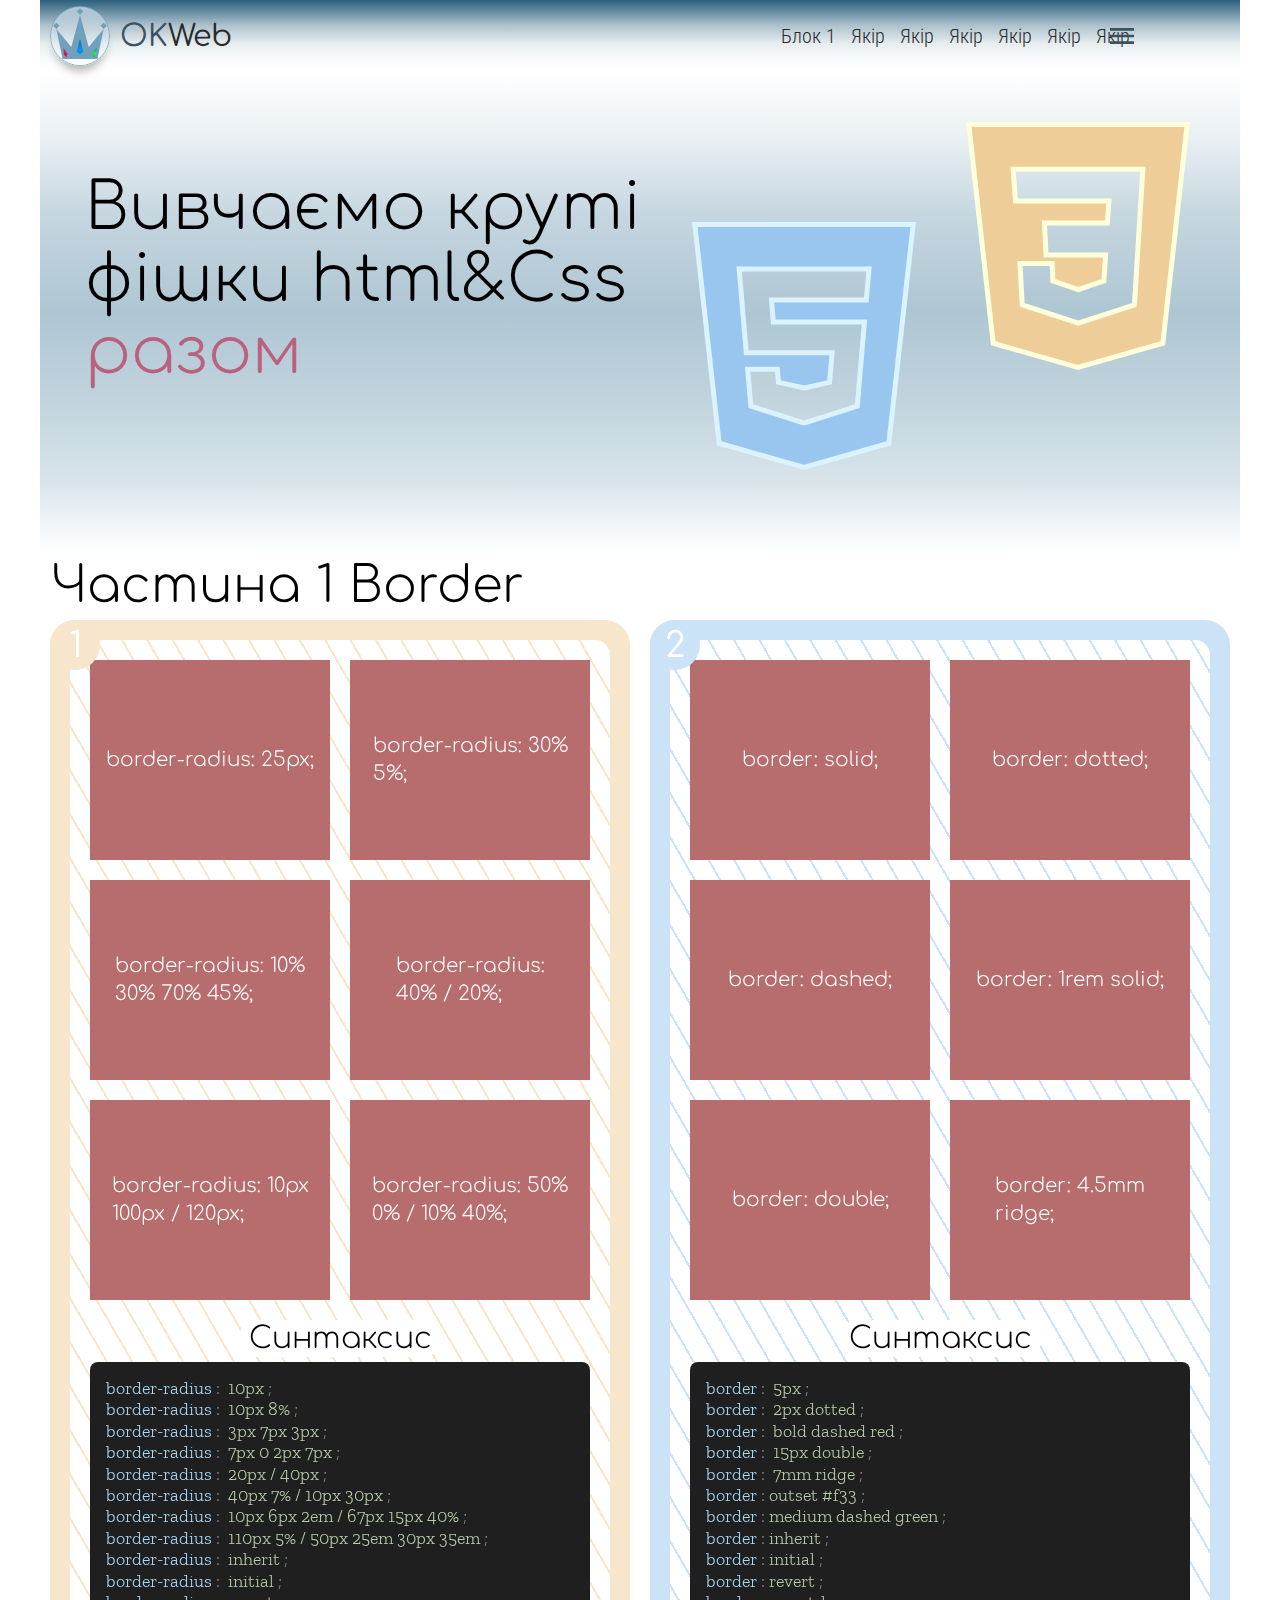
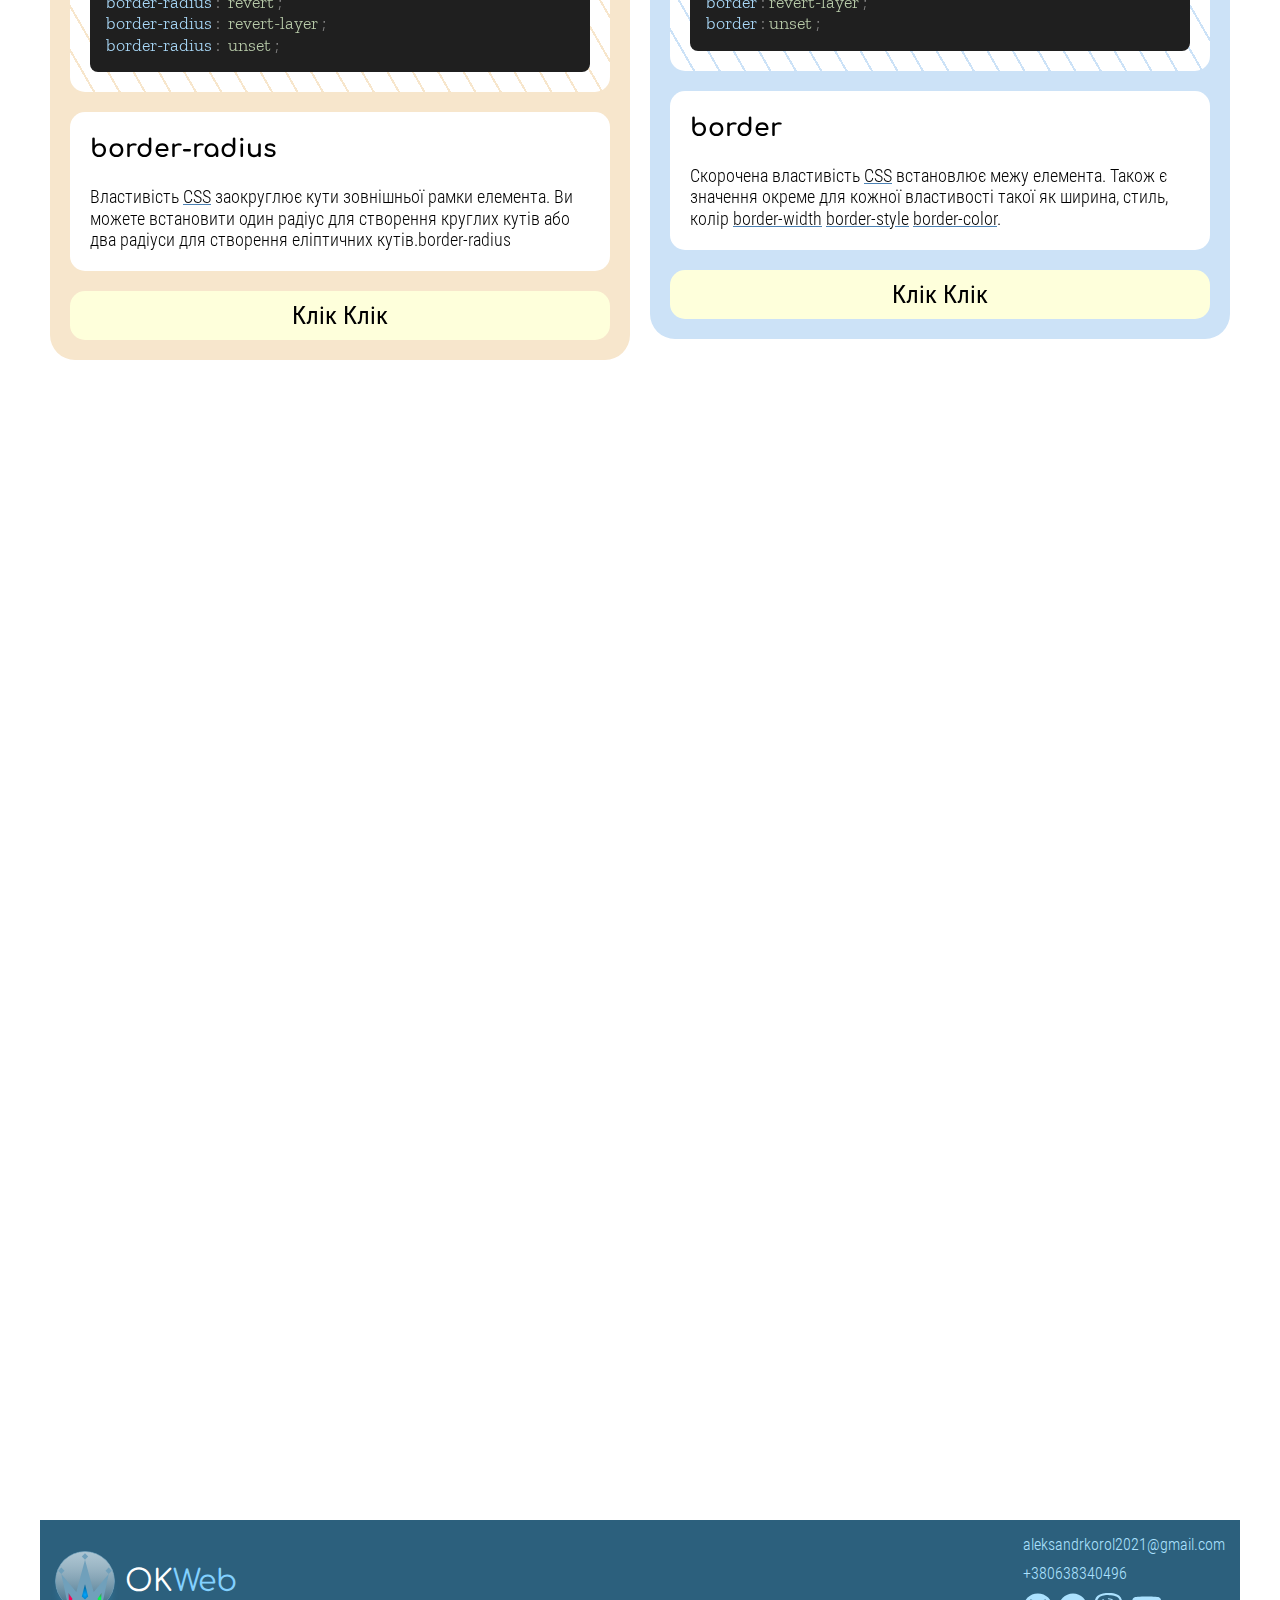
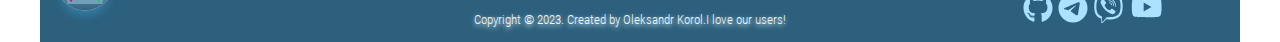
<file: index.html>
<!DOCTYPE html>
<html lang="uk">
  <head>
    <meta charset="UTF-8" />
    <meta http-equiv="X-UA-Compatible" content="IE=edge" />
    <meta name="viewport" content="width=device-width, initial-scale=1.0" />
    <meta name="description" content="Вивчення основ HTML5 для новачків" />
    <title>Вивчаємо html і Css разом!</title>
    <link rel="preconnect" href="https://fonts.googleapis.com" />
    <link rel="preconnect" href="https://fonts.gstatic.com" crossorigin />
    <link rel="preconnect" href="https://fonts.googleapis.com" />
    <link rel="preconnect" href="https://fonts.gstatic.com" crossorigin />
    <link rel="stylesheet" href="./css/main.min.css" />
  </head>
  <body>
    <header class="heder">
      <nav class="navigation">
        <a class="logo" href="./index.html">
          <img
            class="logoIcon"
            src="./images/icons.svg/crown.svg"
            width="60"
            height="60"
            alt="Логотип корона"
          />
          <span class="heder__logo--accent1">OK</span>
          <span class="heder__logo--accent2">Web</span>
        </a>
        <ul class="heder__anchorList">
          <li class="heder__anchorItem">
            <a class="heder__anchorLink" href="#section1">Блок 1</a>
          </li>
          <li class="heder__anchorItem">
            <a class="heder__anchorLink" href="#section2">Якір</a>
          </li>
          <li class="heder__anchorItem">
            <a class="heder__anchorLink" href="#section3">Якір</a>
          </li>
          <li class="heder__anchorItem">
            <a class="heder__anchorLink" href="#section4">Якір</a>
          </li>
          <li class="heder__anchorItem">
            <a class="heder__anchorLink" href="#section5">Якір</a>
          </li>
          <li class="heder__anchorItem">
            <a class="heder__anchorLink" href="#section6">Якір</a>
          </li>
          <li class="heder__anchorItem">
            <a class="heder__anchorLink" href="#section7">Якір</a>
          </li>
        </ul>
      </nav>
      <div class="menu-conteiner" id="menu-conteiner" data-menu>
        <div class="menu-conteiner__box">
          <button type="button" class=" " >
            <svg width="24" height="24" aria-label="Переключатель мобильного меню">
              <use href="./images/icons.svg/sprite.svg#icon-cross2"></use>
            </svg>
          </button>
          <button type="button" class="modal__closer-button" data-modal-close>
            <svg width="24" height="24"  class="icon-cross3">
              <use href="./images/icons.svg/sprite.svg#icon-cross"></use>
            </svg>
          </button>
          <button type="button" class=" ">
            <svg width="24" height="24" aria-label="Переключатель мобильного меню">
              <use href="./images/icons.svg/sprite.svg#icon-cross3"></use>
            </svg>
          </button>
          <button type="button" class=" ">
            <svg width="24" height="24" aria-label="Переключатель мобильного меню">
              <use href="./images/icons.svg/sprite.svg#icon-cross4"></use>
            </svg>
          </button>
          <svg width="24" height="24" aria-label="Переключатель мобильного меню">
            <use href="./images/icons.svg/sprite.svg#icon-cross4"></use>
          </svg>
        </div>
      </div>
      <button type="button" class="menu-button is-open" data-menu-button>
        <svg width="24" height="16" aria-label="Переключатель мобильного меню">
          <use
            href="./images/icons.svg/sprite.svg#icon-menu"
            class="icon-menu"
          ></use>
          <use
            href="./images/icons.svg/sprite.svg#icon-cross"
            class="icon-cross"
          ></use>
        </svg>
      </button>
    </header>
    <main class="main">
      <section class="hero">
        <h1 class="hero__title">
          Вивчаємо круті фішки html&Css
          <span class="hero__title--accent">разом</span>
        </h1>
        <svg width="224" height="248" class="hero__htmlIcon">
          <use href="./images/icons.svg/sprite2.svg#html-icon"></use>
        </svg>
        <svg width="224" height="248" class="hero__cssIcon">
          <use href="./images/icons.svg/sprite2.svg#css-icon"></use>
        </svg>
      </section>
      <section class="section" id="section1">
        <h2 class="section__title">Частина 1 Border</h2>
        <ul class="section__list">
          <li class="section__item order1" data-aos="fade-right">
            <div class="numbering">1</div>
            <div class="section__itemContent part1__container">
              <ul class="section__itemContent__list part1__list">
                <li class="section__itemContent__item border-radius variant1">
                  <p>border-radius: 25px;</p>
                </li>
                <li class="section__itemContent__item border-radius variant2">
                  <p>border-radius: 30% <br />5%;</p>
                </li>
                <li class="section__itemContent__item border-radius variant3">
                  <p>border-radius: 10% <br />30% 70% 45%;</p>
                </li>
                <li class="section__itemContent__item border-radius variant4">
                  <p>border-radius: <br />40% / 20%;</p>
                </li>
                <li class="section__itemContent__item border-radius variant5">
                  <p>border-radius: 10px <br />100px / 120px;</p>
                </li>
                <li class="section__itemContent__item border-radius variant6">
                  <p>border-radius: 50% <br />0% / 10% 40%;</p>
                </li>
              </ul>
              <div class="syntaxBox">
                <h3 class="syntax">Синтаксис</h3>
              </div>
              <pre class="pre">
                <code class="code">
                  <span class="token-line">
                    <span class="token art-name">border-radius </span>
                    <span class="token operator">:  </span>
                    <span class="token art-unitNumer">10px </span>
                    <span class="token operator">;</span>
                  </span>
                  <span class="token-line">
                    <span class="token art-name">border-radius </span>
                    <span class="token operator">:  </span>
                    <span class="token art-unitNumer">10px 8% </span>
                    <span class="token operator">;</span>
                  </span>
                  <span class="token-line">
                    <span class="token art-name">border-radius </span>
                    <span class="token operator">:  </span>
                    <span class="token art-unitNumer">3px 7px 3px </span>
                    <span class="token operator">;</span>
                  </span>
                  <span class="token-line">
                    <span class="token art-name">border-radius </span>
                    <span class="token operator">:  </span>
                    <span class="token art-unitNumer">7px 0 2px 7px </span>
                    <span class="token operator">;</span>
                  </span>
                  <span class="token-line">
                    <span class="token art-name">border-radius </span>
                    <span class="token operator">:  </span>
                    <span class="token art-unitNumer">20px / 40px </span>
                    <span class="token operator">;</span>
                  </span>
                  <span class="token-line">
                    <span class="token art-name">border-radius </span>
                    <span class="token operator">:  </span>
                    <span class="token art-unitNumer">40px 7% / 10px 30px </span>
                    <span class="token operator">;</span>
                  </span>
                  <span class="token-line">
                    <span class="token art-name">border-radius </span>
                    <span class="token operator">:  </span>
                    <span class="token art-unitNumer">10px 6px 2em / 67px 15px 40% </span>
                    <span class="token operator">;</span>
                  </span><span class="token-line">
                    <span class="token art-name">border-radius </span>
                    <span class="token operator">:  </span>
                    <span class="token art-unitNumer">110px 5% / 50px 25em 30px 35em </span>
                    <span class="token operator">;</span>
                  </span>
                  <span class="token-line">
                    <span class="token art-name">border-radius </span>
                    <span class="token operator">:  </span>
                    <span class="token art-unitNumer">inherit </span>
                    <span class="token operator">;</span>
                  </span>
                  <span class="token-line">
                    <span class="token art-name">border-radius </span>
                    <span class="token operator">:  </span>
                    <span class="token art-unitNumer">initial </span>
                    <span class="token operator">;</span>
                  </span>
                  <span class="token-line">
                    <span class="token art-name">border-radius </span>
                    <span class="token operator">:  </span>
                    <span class="token art-unitNumer">revert </span>
                    <span class="token operator">;</span>
                  </span>
                  <span class="token-line">
                    <span class="token art-name">border-radius </span>
                    <span class="token operator">:  </span>
                    <span class="token art-unitNumer">revert-layer </span>
                    <span class="token operator">;</span>
                  </span>
                  <span class="token-line">
                    <span class="token art-name">border-radius </span>
                    <span class="token operator">:  </span>
                    <span class="token art-unitNumer">unset </span>
                    <span class="token operator">;</span>
                  </span>
                </code>
              </pre>
            </div>
            <div class="section__itemDescription">
              <h3 class="section__itemDescription__title">border-radius</h3>
              <p class="section__itemDescription__text">
                Властивість
                <supan class="underlined-text">CSS</supan> заокруглює кути
                зовнішньої рамки елемента. Ви можете встановити один радіус для
                створення круглих кутів або два радіуси для створення еліптичних
                кутів.border-radius
              </p>
            </div>
            <button class="section__itemButton">Клік Клік</button>
          </li>
          <li class="section__item order2" data-aos="fade-left">
            <div class="numbering">2</div>
            <div class="section__itemContent part1__container">
              <ul class="section__itemContent__list part1__list">
                <li class="section__itemContent__item border variant1">
                  <p>border: solid;</p>
                </li>
                <li class="section__itemContent__item border variant2">
                  <p>border: dotted;</p>
                </li>
                <li class="section__itemContent__item border variant3">
                  <p>border: dashed;</p>
                </li>
                <li class="section__itemContent__item border variant4">
                  <p>border: 1rem solid;</p>
                </li>
                <li class="section__itemContent__item border variant5">
                  <p>border: double;</p>
                </li>
                <li class="section__itemContent__item border variant6">
                  <p>border: 4.5mm <br/>ridge;</p>
                </li>
              </ul>
              <div class="syntaxBox">
                <h3 class="syntax">Синтаксис</h3>
              </div>
              <pre class="pre">
                <code class="code">
                  <span class="token-line">
                    <span class="token art-name">border </span>
                    <span class="token operator">:  </span>
                    <span class="token art-unitNumer">5px </span>
                    <span class="token operator">;</span>
                  </span>
                  <span class="token-line">
                    <span class="token art-name">border </span>
                    <span class="token operator">:  </span>
                    <span class="token art-unitNumer">2px dotted </span>
                    <span class="token operator">;</span>
                  </span>
                  <span class="token-line">
                    <span class="token art-name">border </span>
                    <span class="token operator">:  </span>
                    <span class="token art-unitNumer">bold dashed red </span>
                    <span class="token operator">;</span>
                  </span>
                  <span class="token-line">
                    <span class="token art-name">border </span>
                    <span class="token operator">:  </span>
                    <span class="token art-unitNumer">15px double </span>
                    <span class="token operator">;</span>
                  </span>
                  <span class="token-line">
                    <span class="token art-name">border </span>
                    <span class="token operator">:  </span>
                    <span class="token art-unitNumer">7mm ridge </span>
                    <span class="token operator">;</span>
                  </span>
                  <span class="token-line">
                    <span class="token art-name">border </span>
                    <span class="token operator">: </span>
                    <span class="token art-unitNumer">outset #f33 </span>
                    <span class="token operator">;</span>
                  </span>
                  <span class="token-line">
                    <span class="token art-name">border </span>
                    <span class="token operator">: </span>
                    <span class="token art-unitNumer">medium dashed green </span>
                    <span class="token operator">;</span>
                  </span>
                  <span class="token-line">
                    <span class="token art-name">border </span>
                    <span class="token operator">: </span>
                    <span class="token art-unitNumer">inherit </span>
                    <span class="token operator">;</span>
                  </span>
                  <span class="token-line">
                    <span class="token art-name">border </span>
                    <span class="token operator">: </span>
                    <span class="token art-unitNumer">initial </span>
                    <span class="token operator">;</span>
                  </span>
                  <span class="token-line">
                    <span class="token art-name">border </span>
                    <span class="token operator">: </span>
                    <span class="token art-unitNumer">revert </span>
                    <span class="token operator">;</span>
                  </span>
                  <span class="token-line">
                    <span class="token art-name">border </span>
                    <span class="token operator">: </span>
                    <span class="token art-unitNumer">revert-layer </span>
                    <span class="token operator">;</span>
                  </span>
                  <span class="token-line">
                    <span class="token art-name">border </span>
                    <span class="token operator">: </span>
                    <span class="token art-unitNumer">unset </span>
                    <span class="token operator">;</span>
                  </span>
                </code>
              </pre>
            </div>
            <div class="section__itemDescription">
              <h3 class="section__itemDescription__title">border</h3>
              <p class="section__itemDescription__text">
                Скорочена властивість
                <supan class="underlined-text">CSS</supan>  встановлює межу елемента. Також є значення окреме для кожної властивості такої як ширина, стиль, колір <supan class="underlined-text">border-width</supan> <supan class="underlined-text">border-style</supan> <supan class="underlined-text">border-color</supan>.
              </p>
            </div>
            <button class="section__itemButton">Клік Клік</button>
          </li>
          <li class="section__item order3" data-aos="fade-left">
            <div class="numbering">3</div>
            <div class="section__itemContent part1__container">
              <ul class="section__itemContent__list part1__list">
                <li class="section__itemContent__item border-side variant1">
                  <p>border-top: <br />4mm solid;</p>
                </li>
                <li class="section__itemContent__item border-side variant2">
                  <p>border-bottom: <br />4mm dotted;</p>
                </li>
                <li class="section__itemContent__item border-side variant3">
                  <p>border-right: <br />4mm dashed;</p>
                </li>
                <li class="section__itemContent__item border-side variant4">
                  <p>border-left: <br />4mm ridge;</p>
                </li>
              </ul>
              <div class="syntaxBox">
                <h3 class="syntax">Синтаксис</h3>
              </div>
              <pre class="pre">
                <code class="code">
                  <span class="token-line">
                    <span class="token art-name">border-top </span>
                    <span class="token operator">:  </span>
                    <span class="token art-unitNumer">10px </span>
                    <span class="token operator">;</span>
                  </span>
                  <span class="token-line">
                    <span class="token art-name">border-top </span>
                    <span class="token operator">:  </span>
                    <span class="token art-unitNumer">5px dotted </span>
                    <span class="token operator">;</span>
                  </span>
                  <span class="token-line">
                    <span class="token art-name">border-right </span>
                    <span class="token operator">:  </span>
                    <span class="token art-unitNumer">medium dashed red </span>
                    <span class="token operator">;</span>
                  </span>
                  <span class="token-line">
                    <span class="token art-name">border-right </span>
                    <span class="token operator">:  </span>
                    <span class="token art-unitNumer">inherit </span>
                    <span class="token operator">;</span>
                  </span>
                  <span class="token-line">
                    <span class="token art-name">border-bottom </span>
                    <span class="token operator">:  </span>
                    <span class="token art-unitNumer">initial </span>
                    <span class="token operator">;</span>
                  </span>
                  <span class="token-line">
                    <span class="token art-name">border-bottom </span>
                    <span class="token operator">:  </span>
                    <span class="token art-unitNumer">revert </span>
                    <span class="token operator">;</span>
                  </span>
                  <span class="token-line">
                    <span class="token art-name">border-left </span>
                    <span class="token operator">:  </span>
                    <span class="token art-unitNumer">revert-layer </span>
                    <span class="token operator">;</span>
                  </span><span class="token-line">
                    <span class="token art-name">border-left </span>
                    <span class="token operator">:  </span>
                    <span class="token art-unitNumer">unset </span>
                    <span class="token operator">;</span>
                  </span>
                </code>
              </pre>
            </div>
            <div class="section__itemDescription">
              <h3 class="section__itemDescription__title">border-top, right, bottom, left</h3>
              <p class="section__itemDescription__text">
                Скорочена властивість 
                <supan class="underlined-text">CSS</supan>. Як і з усіма скороченими властивостями, <supan class="underlined-text">border-top</supan>, <supan class="underlined-text">border-right</supan>, <supan class="underlined-text">border-bottom</supan>, <supan class="underlined-text">border-left</supan> завжди встановлює значення всіх властивостей, які він може встановити, навіть якщо вони не вказані.
              </p>
            </div>
            <button class="section__itemButton">Клік Клік</button>
          </li>
          <li class="section__item order4" data-aos="fade-right">
            <div class="numbering">4</div>
            <div class="section__itemContent part1__container">
              <ul class="section__itemContent__list part1__list">
                <li class="section__itemContent__item border-color variant1">
                  <p>border-color: red;</p>
                </li>
                <li class="section__itemContent__item border-color variant2">
                  <p>border-color: red <br />#ffaf4c;</p>
                </li>
                <li class="section__itemContent__item border-color variant3">
                  <p>border-color: red <br />rgb(240, 30, 50, 0.7) <br />green;</p>
                </li>
                <li class="section__itemContent__item border-color variant4">
                  <p>border-color: <br />red yellow <br />transparent blue;</p>
                </li>
              </ul>
              <div class="syntaxBox">
                <h3 class="syntax">Синтаксис</h3>
              </div>
              <pre class="pre">
                <code class="code">
                  <span class="token-line">
                    <span class="token art-name">border-color </span>
                    <span class="token operator">:  </span>
                    <span class="token art-unitNumer">black </span>
                    <span class="token operator">;</span>
                  </span>
                  <span class="token-line">
                    <span class="token art-name">border-color </span>
                    <span class="token operator">:  </span>
                    <span class="token art-unitNumer">red #f015ca </span>
                    <span class="token operator">;</span>
                  </span>
                  <span class="token-line">
                    <span class="token art-name">border-color </span>
                    <span class="token operator">:  </span>
                    <span class="token art-unitNumer">red rgb(230, 34, 45, 0.2) blue </span>
                    <span class="token operator">;</span>
                  </span>
                  <span class="token-line">
                    <span class="token art-name">border-color </span>
                    <span class="token operator">:  </span>
                    <span class="token art-unitNumer">red yellow green blue </span>
                    <span class="token operator">;</span>
                  </span>
                </code>
              </pre>
            </div>
            <div class="section__itemDescription">
              <h3 class="section__itemDescription__title">border-radius</h3>
              <p class="section__itemDescription__text">
                Скорочена властивість
                <supan class="underlined-text">CSS</supan> встановлює колір рамки елемента <supan class="underlined-text">border-color</supan>. Кожну сторону можна налаштувати окремо за допомогою <supan class="underlined-text">border-top-color</supan>, <supan class="underlined-text">border-right-color</supan>, <supan class="underlined-text">border-bottom-color</supan> і
                <supan class="underlined-text">border-left-color</supan>; або використовуючи режим запису з урахуванням <supan class="underlined-text">border-block-start-color</supan>, <supan class="underlined-text">border-block-end-color</supan>, 
                <supan class="underlined-text">border-inline-start-color</supan> та <supan class="underlined-text">border-inline-end-color</supan>.
              </p>
            </div>
            <button class="section__itemButton">Клік Клік</button>
          </li>
        </ul>
        
      </section>
    </main>
    <footer class="footer">
      <!-- aria-label використовується для читалок коли в ссилці або конпці буде знаходитись логотип типу Facebook без тексту -->
      <a class="logo" href="./index.html">
        <img class="logoIcon light" src="./images/icons.svg/crown.svg" width="60" height="60" alt="Логотип корона" />
        <span class="heder__logo--accent1 light">OK</span>
        <span class="heder__logo--accent2 light">Web</span>
      </a>
      <p class="copyright">
        Copyright &copy; 2023. Created by Oleksandr Korol.
        <span class="">I love our users!</span>
      </p>
      <div class="contacts-box">
        <a class="mail" href="mailto:aleksandrkorol2021@gmail.com">
          aleksandrkorol2021@gmail.com</a>
        <a class="number" href="tel:+380638340496">+380638340496</a>
        <ul class="footer-list">
          <li class="footer-list__item">
            <a class="footer-list__link" href="https://github.com/Archangel-Jeremiel/tutorial-page-html-css" target="_blank"
              aria-label="Ссилка на Github">
              <svg class="svgIcons" xmlns="http://www.w3.org/2000/svg" width="30" height="30" viewBox="0 0 496 512">
                <!--! Font Awesome Free 6.4.0 by @fontawesome - https://fontawesome.com License - https://fontawesome.com/license (Commercial License) Copyright 2023 Fonticons, Inc. -->
                <path
                  d="M165.9 397.4c0 2-2.3 3.6-5.2 3.6-3.3.3-5.6-1.3-5.6-3.6 0-2 2.3-3.6 5.2-3.6 3-.3 5.6 1.3 5.6 3.6zm-31.1-4.5c-.7 2 1.3 4.3 4.3 4.9 2.6 1 5.6 0 6.2-2s-1.3-4.3-4.3-5.2c-2.6-.7-5.5.3-6.2 2.3zm44.2-1.7c-2.9.7-4.9 2.6-4.6 4.9.3 2 2.9 3.3 5.9 2.6 2.9-.7 4.9-2.6 4.6-4.6-.3-1.9-3-3.2-5.9-2.9zM244.8 8C106.1 8 0 113.3 0 252c0 110.9 69.8 205.8 169.5 239.2 12.8 2.3 17.3-5.6 17.3-12.1 0-6.2-.3-40.4-.3-61.4 0 0-70 15-84.7-29.8 0 0-11.4-29.1-27.8-36.6 0 0-22.9-15.7 1.6-15.4 0 0 24.9 2 38.6 25.8 21.9 38.6 58.6 27.5 72.9 20.9 2.3-16 8.8-27.1 16-33.7-55.9-6.2-112.3-14.3-112.3-110.5 0-27.5 7.6-41.3 23.6-58.9-2.6-6.5-11.1-33.3 2.6-67.9 20.9-6.5 69 27 69 27 20-5.6 41.5-8.5 62.8-8.5s42.8 2.9 62.8 8.5c0 0 48.1-33.6 69-27 13.7 34.7 5.2 61.4 2.6 67.9 16 17.7 25.8 31.5 25.8 58.9 0 96.5-58.9 104.2-114.8 110.5 9.2 7.9 17 22.9 17 46.4 0 33.7-.3 75.4-.3 83.6 0 6.5 4.6 14.4 17.3 12.1C428.2 457.8 496 362.9 496 252 496 113.3 383.5 8 244.8 8zM97.2 352.9c-1.3 1-1 3.3.7 5.2 1.6 1.6 3.9 2.3 5.2 1 1.3-1 1-3.3-.7-5.2-1.6-1.6-3.9-2.3-5.2-1zm-10.8-8.1c-.7 1.3.3 2.9 2.3 3.9 1.6 1 3.6.7 4.3-.7.7-1.3-.3-2.9-2.3-3.9-2-.6-3.6-.3-4.3.7zm32.4 35.6c-1.6 1.3-1 4.3 1.3 6.2 2.3 2.3 5.2 2.6 6.5 1 1.3-1.3.7-4.3-1.3-6.2-2.2-2.3-5.2-2.6-6.5-1zm-11.4-14.7c-1.6 1-1.6 3.6 0 5.9 1.6 2.3 4.3 3.3 5.6 2.3 1.6-1.3 1.6-3.9 0-6.2-1.4-2.3-4-3.3-5.6-2z" />
              </svg>
            </a>
          </li>
          <li class="footer-list__item">
            <a class="footer-list__link" href="https://t.me/Oleksandr_Korol_web" target="_blank"
              aria-label="Ссилка на telegram">
              <svg class="svgIcons" xmlns="http://www.w3.org/2000/svg" width="30" height="30" viewBox="0 0 496 512">
                <!--! Font Awesome Free 6.4.0 by @fontawesome - https://fontawesome.com License - https://fontawesome.com/license (Commercial License) Copyright 2023 Fonticons, Inc. -->
                <path
                  d="M248,8C111.033,8,0,119.033,0,256S111.033,504,248,504,496,392.967,496,256,384.967,8,248,8ZM362.952,176.66c-3.732,39.215-19.881,134.378-28.1,178.3-3.476,18.584-10.322,24.816-16.948,25.425-14.4,1.326-25.338-9.517-39.287-18.661-21.827-14.308-34.158-23.215-55.346-37.177-24.485-16.135-8.612-25,5.342-39.5,3.652-3.793,67.107-61.51,68.335-66.746.153-.655.3-3.1-1.154-4.384s-3.59-.849-5.135-.5q-3.283.746-104.608,69.142-14.845,10.194-26.894,9.934c-8.855-.191-25.888-5.006-38.551-9.123-15.531-5.048-27.875-7.717-26.8-16.291q.84-6.7,18.45-13.7,108.446-47.248,144.628-62.3c68.872-28.647,83.183-33.623,92.511-33.789,2.052-.034,6.639.474,9.61,2.885a10.452,10.452,0,0,1,3.53,6.716A43.765,43.765,0,0,1,362.952,176.66Z" />
              </svg>
            </a>
          </li>
          <li class="footer-list__item">
            <a class="footer-list__link" href="./viber.html" target="_blank" aria-label="Ссилка на Viber">
              <svg class="svgIcons" xmlns="http://www.w3.org/2000/svg" width="30" height="30" viewBox="0 0 496 512">
                <!--! Font Awesome Free 6.4.0 by @fontawesome - https://fontawesome.com License - https://fontawesome.com/license (Commercial License) Copyright 2023 Fonticons, Inc. -->
                <path
                  d="M444 49.9C431.3 38.2 379.9.9 265.3.4c0 0-135.1-8.1-200.9 52.3C27.8 89.3 14.9 143 13.5 209.5c-1.4 66.5-3.1 191.1 117 224.9h.1l-.1 51.6s-.8 20.9 13 25.1c16.6 5.2 26.4-10.7 42.3-27.8 8.7-9.4 20.7-23.2 29.8-33.7 82.2 6.9 145.3-8.9 152.5-11.2 16.6-5.4 110.5-17.4 125.7-142 15.8-128.6-7.6-209.8-49.8-246.5zM457.9 287c-12.9 104-89 110.6-103 115.1-6 1.9-61.5 15.7-131.2 11.2 0 0-52 62.7-68.2 79-5.3 5.3-11.1 4.8-11-5.7 0-6.9.4-85.7.4-85.7-.1 0-.1 0 0 0-101.8-28.2-95.8-134.3-94.7-189.8 1.1-55.5 11.6-101 42.6-131.6 55.7-50.5 170.4-43 170.4-43 96.9.4 143.3 29.6 154.1 39.4 35.7 30.6 53.9 103.8 40.6 211.1zm-139-80.8c.4 8.6-12.5 9.2-12.9.6-1.1-22-11.4-32.7-32.6-33.9-8.6-.5-7.8-13.4.7-12.9 27.9 1.5 43.4 17.5 44.8 46.2zm20.3 11.3c1-42.4-25.5-75.6-75.8-79.3-8.5-.6-7.6-13.5.9-12.9 58 4.2 88.9 44.1 87.8 92.5-.1 8.6-13.1 8.2-12.9-.3zm47 13.4c.1 8.6-12.9 8.7-12.9.1-.6-81.5-54.9-125.9-120.8-126.4-8.5-.1-8.5-12.9 0-12.9 73.7.5 133 51.4 133.7 139.2zM374.9 329v.2c-10.8 19-31 40-51.8 33.3l-.2-.3c-21.1-5.9-70.8-31.5-102.2-56.5-16.2-12.8-31-27.9-42.4-42.4-10.3-12.9-20.7-28.2-30.8-46.6-21.3-38.5-26-55.7-26-55.7-6.7-20.8 14.2-41 33.3-51.8h.2c9.2-4.8 18-3.2 23.9 3.9 0 0 12.4 14.8 17.7 22.1 5 6.8 11.7 17.7 15.2 23.8 6.1 10.9 2.3 22-3.7 26.6l-12 9.6c-6.1 4.9-5.3 14-5.3 14s17.8 67.3 84.3 84.3c0 0 9.1.8 14-5.3l9.6-12c4.6-6 15.7-9.8 26.6-3.7 14.7 8.3 33.4 21.2 45.8 32.9 7 5.7 8.6 14.4 3.8 23.6z" />
              </svg>
            </a>
          </li>
          <li class="footer-list__item">
            <a class="footer-list__link" href="https://www.youtube.com/channel/UCIUkGKKyQK5fNBfQPIeBP6w" target="_blank" aria-label="Ссилка на YouTube">
              <svg class="svgIcons" xmlns="http://www.w3.org/2000/svg" width="36" height="30" viewBox="0 0 550 550"
                viewBox="0 0 576 512"><!--! Font Awesome Free 6.4.0 by @fontawesome - https://fontawesome.com License - https://fontawesome.com/license (Commercial License) Copyright 2023 Fonticons, Inc. -->
                <path
                  d="M549.655 124.083c-6.281-23.65-24.787-42.276-48.284-48.597C458.781 64 288 64 288 64S117.22 64 74.629 75.486c-23.497 6.322-42.003 24.947-48.284 48.597-11.412 42.867-11.412 132.305-11.412 132.305s0 89.438 11.412 132.305c6.281 23.65 24.787 41.5 48.284 47.821C117.22 448 288 448 288 448s170.78 0 213.371-11.486c23.497-6.321 42.003-24.171 48.284-47.821 11.412-42.867 11.412-132.305 11.412-132.305s0-89.438-11.412-132.305zm-317.51 213.508V175.185l142.739 81.205-142.739 81.201z" />
              </svg>
            </a>
          </li>
        </ul>
      </div>
      
    </footer>
    <script src="./js/menu.js"></script>
    <script src="https://unpkg.com/aos@2.3.1/dist/aos.js"></script>
    <script>
      AOS.init();
    </script>
  </body>
</html>
</file>
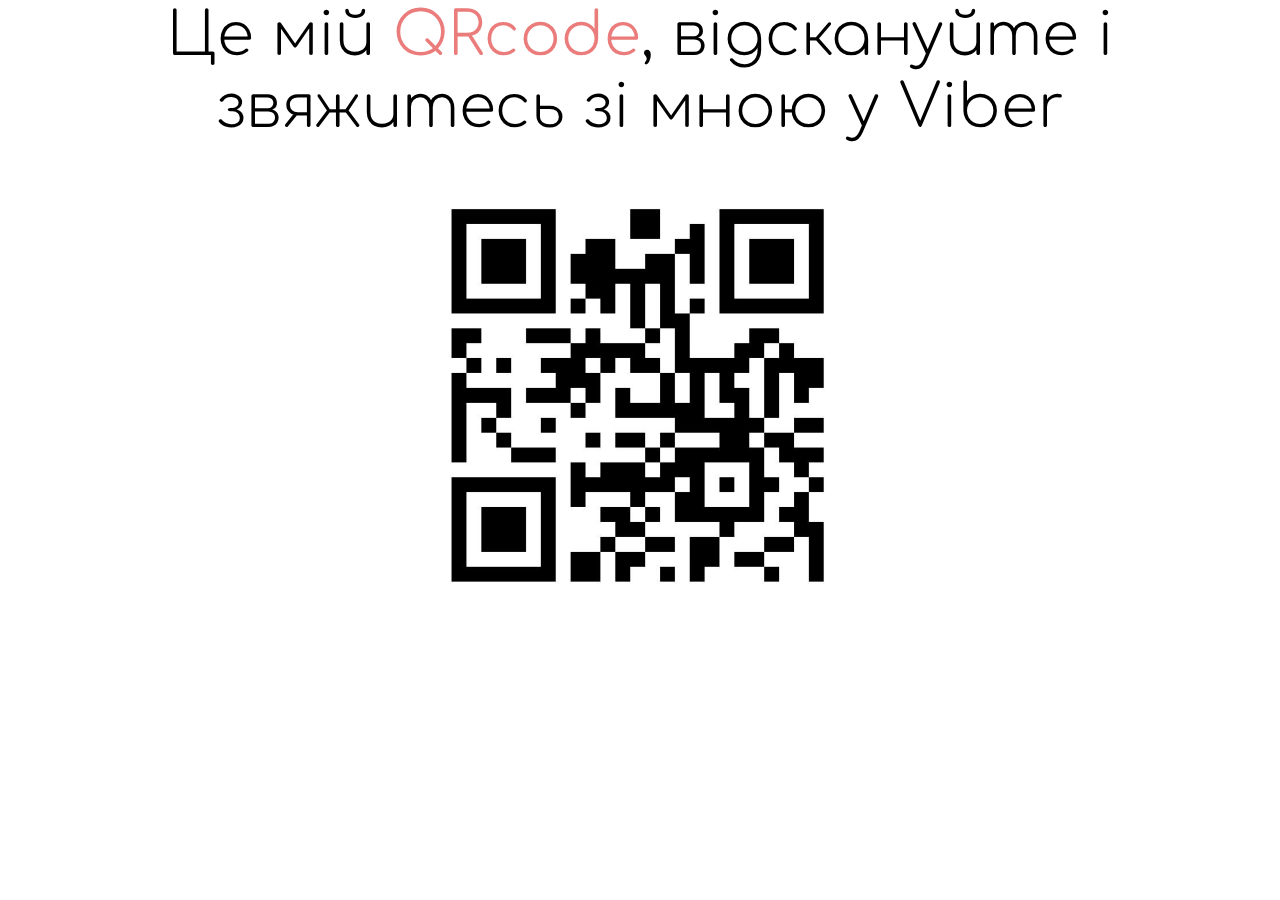
<file: viber.html>
<!DOCTYPE html>
<html lang="en">
<head>
    <meta charset="UTF-8">
    <meta name="viewport" content="width=device-width, initial-scale=1.0">
    <title>Document</title>
    <link rel="stylesheet" href="./css/main.min.css" />
</head>
<body>
    <h1 class="titleQrcode">Це мій <span class="accentqrcode">QRcode</span>, відскануйте і звяжитесь зі мною у Viber</h1>
    <img class="qrcode" src="./images/photo1689613593.jpeg" alt="Viber QRcode">
</body>
</html>
</file>
<file: css/main.min.css>
.heder{display:-webkit-box;display:-ms-flexbox;display:flex;padding:6px 10px;-webkit-box-align:center;-ms-flex-align:center;align-items:center;background:-webkit-gradient(linear, left bottom, left top, from(rgb(255, 255, 255)), color-stop(10%, rgba(250, 251, 252, 0.2987788866)), color-stop(25%, rgba(231, 237, 240, 0.4948573179)), color-stop(40%, rgba(213, 224, 229, 0.6041010154)), color-stop(65%, rgba(152, 177, 191, 0.7973783263)), to(rgb(44, 96, 125)));background:linear-gradient(0deg, rgb(255, 255, 255) 0%, rgba(250, 251, 252, 0.2987788866) 10%, rgba(231, 237, 240, 0.4948573179) 25%, rgba(213, 224, 229, 0.6041010154) 40%, rgba(152, 177, 191, 0.7973783263) 65%, rgb(44, 96, 125) 100%)}.navigation{display:-webkit-box;display:-ms-flexbox;display:flex;width:1180px;-webkit-box-align:center;-ms-flex-align:center;align-items:center}.logo{display:-webkit-box;display:-ms-flexbox;display:flex;text-decoration:none;-webkit-box-pack:center;-ms-flex-pack:center;justify-content:center;-webkit-box-align:center;-ms-flex-align:center;align-items:center;font-family:"ComfortaaR",sans-serif;font-size:30px;font-weight:400}.logo:hover .heder__logo--accent1,.logo:focus .heder__logo--accent1{color:#4ac1ff;text-shadow:0px 2px 20px #4ac1ff,0px 5px 10px #4ac1ff}.logo:hover .heder__logo--accent2,.logo:focus .heder__logo--accent2{color:#fff237;text-shadow:0px 2px 20px #fff237,0px 5px 10px #fff237}.logo:hover .logoIcon,.logo:focus .logoIcon{-webkit-box-shadow:0 11px 11px -5px #2c617e;box-shadow:0 11px 11px -5px #2c617e}.logoIcon{margin-right:10px;border-radius:50%;-webkit-box-shadow:0 10px 10px -5px rgba(0,0,0,.3);box-shadow:0 10px 10px -5px rgba(0,0,0,.3);-webkit-transition:-webkit-box-shadow 350ms cubic-bezier(0.4, 0, 0.2, 1);transition:-webkit-box-shadow 350ms cubic-bezier(0.4, 0, 0.2, 1);transition:box-shadow 350ms cubic-bezier(0.4, 0, 0.2, 1);transition:box-shadow 350ms cubic-bezier(0.4, 0, 0.2, 1), -webkit-box-shadow 350ms cubic-bezier(0.4, 0, 0.2, 1)}.heder__logo--accent1{color:#3b525f;-webkit-transition:text-shadow 350ms cubic-bezier(0.4, 0, 0.2, 1),color 350ms cubic-bezier(0.4, 0, 0.2, 1);transition:text-shadow 350ms cubic-bezier(0.4, 0, 0.2, 1),color 350ms cubic-bezier(0.4, 0, 0.2, 1)}.heder__logo--accent2{color:#2a2a2a;-webkit-transition:text-shadow 350ms cubic-bezier(0.4, 0, 0.2, 1),color 350ms cubic-bezier(0.4, 0, 0.2, 1);transition:text-shadow 350ms cubic-bezier(0.4, 0, 0.2, 1),color 350ms cubic-bezier(0.4, 0, 0.2, 1)}.heder__anchorList{display:-webkit-box;display:-ms-flexbox;display:flex;margin-left:auto;margin-right:100px;padding-left:0;gap:15px;list-style:none}.heder__anchorItem{font-family:RobotoConl,sans-serif;font-size:20px;font-weight:300}.heder__anchorLink{color:#2a2a2a;-webkit-transition:color 350ms cubic-bezier(0.4, 0, 0.2, 1),text-shadow 350ms cubic-bezier(0.4, 0, 0.2, 1);transition:color 350ms cubic-bezier(0.4, 0, 0.2, 1),text-shadow 350ms cubic-bezier(0.4, 0, 0.2, 1)}.heder__anchorLink:hover,.heder__anchorLink:focus{color:#fff237;text-shadow:0px 2px 20px #fff237,0px 5px 10px #fff237}.hero{display:-webkit-box;display:-ms-flexbox;display:flex;height:480px;background:-webkit-gradient(linear, left bottom, left top, from(rgb(255, 255, 255)), color-stop(15%, rgb(216, 228, 234)), color-stop(30%, rgb(195, 213, 222)), color-stop(50%, rgb(174, 198, 211)), color-stop(70%, rgb(197, 214, 223)), color-stop(85%, rgb(231, 238, 242)), to(rgb(255, 255, 255)));background:linear-gradient(0deg, rgb(255, 255, 255) 0%, rgb(216, 228, 234) 15%, rgb(195, 213, 222) 30%, rgb(174, 198, 211) 50%, rgb(197, 214, 223) 70%, rgb(231, 238, 242) 85%, rgb(255, 255, 255) 100%)}.hero__title{width:562px;height:220px;margin:100px 45px 160px;font-family:ComfortaaL,sans-serif;font-size:65px;font-weight:300;line-height:1.11}.hero__title--accent{color:#bb6180}.hero__htmlIcon{margin:150px 0 82px}.hero__cssIcon{margin:50px 50px 182px}.section{padding:0 10px}.section__title{font-family:ComfortaaL,sans-serif;font-weight:300;font-size:50px;font-stretch:extra-condensed;line-height:1.36}.section__list{height:2500px;display:-webkit-box;display:-ms-flexbox;display:flex;-ms-flex-wrap:wrap;flex-wrap:wrap;-webkit-box-orient:vertical;-webkit-box-direction:normal;-ms-flex-direction:column;flex-direction:column;gap:20px}.section__item{display:-webkit-box;display:-ms-flexbox;display:flex;position:relative;border-radius:25px;width:540px;padding:20px;gap:20px;-webkit-box-orient:vertical;-webkit-box-direction:normal;-ms-flex-direction:column;flex-direction:column}.section__item:nth-child(4n+1){background-color:#f7e6cc}.section__item:nth-child(4n+1) .numbering{color:#fff;background-color:#f7e6cc}.section__item:nth-child(4n+1) .section__itemContent{background:repeating-linear-gradient(60deg, rgb(255, 255, 255) 0 20px, #f7e6cc 0 22px)}.section__item:nth-child(4n+1):hover .numbering,.section__item:nth-child(4n+1):focus .numbering{background-color:#efcd98;color:#fff}.section__item:nth-child(4n+2){background-color:#cce2f7}.section__item:nth-child(4n+2) .numbering{background-color:#cce2f7;color:#fff}.section__item:nth-child(4n+2) .section__itemContent{background:repeating-linear-gradient(60deg, rgb(255, 255, 255) 0 20px, #cce2f7 0 22px)}.section__item:nth-child(4n+2):hover .numbering,.section__item:nth-child(4n+2):focus .numbering{background-color:#99c6ef;color:#fff}.section__item:nth-child(4n+3){background-color:#f8d4cc}.section__item:nth-child(4n+3) .numbering{background-color:#f8d4cc;color:#fff}.section__item:nth-child(4n+3) .section__itemContent{background:repeating-linear-gradient(60deg, rgb(255, 255, 255) 0 20px, #f8d4cc 0 22px)}.section__item:nth-child(4n+3):hover .numbering,.section__item:nth-child(4n+3):focus .numbering{background-color:#efa999;color:#fff}.section__item:nth-child(4n+4){background-color:#dbcbf7}.section__item:nth-child(4n+4) .numbering{background-color:#dbcbf7;color:#fff}.section__item:nth-child(4n+4) .section__itemContent{background:repeating-linear-gradient(60deg, rgb(255, 255, 255) 0 20px, #dbcbf7 0 22px)}.section__item:nth-child(4n+4):hover .numbering,.section__item:nth-child(4n+4):focus .numbering{background-color:#b799ef;color:#fff}.section__item .numbering{position:absolute;top:0;left:0;width:50px;height:50px;border-radius:50%;display:-webkit-box;display:-ms-flexbox;display:flex;-webkit-box-align:center;-ms-flex-align:center;align-items:center;-webkit-box-pack:center;-ms-flex-pack:center;justify-content:center;font-family:ComfortaaR,sans-serif;font-weight:400;font-size:35px;line-height:29px;color:#fff;background-color:#99c6ef;-webkit-transition:color 500ms cubic-bezier(0.4, 0, 0.2, 1),text-shadow 500ms cubic-bezier(0.4, 0, 0.2, 1),-webkit-box-shadow 500ms cubic-bezier(0.4, 0, 0.2, 1);transition:color 500ms cubic-bezier(0.4, 0, 0.2, 1),text-shadow 500ms cubic-bezier(0.4, 0, 0.2, 1),-webkit-box-shadow 500ms cubic-bezier(0.4, 0, 0.2, 1);transition:color 500ms cubic-bezier(0.4, 0, 0.2, 1),text-shadow 500ms cubic-bezier(0.4, 0, 0.2, 1),box-shadow 500ms cubic-bezier(0.4, 0, 0.2, 1);transition:color 500ms cubic-bezier(0.4, 0, 0.2, 1),text-shadow 500ms cubic-bezier(0.4, 0, 0.2, 1),box-shadow 500ms cubic-bezier(0.4, 0, 0.2, 1),-webkit-box-shadow 500ms cubic-bezier(0.4, 0, 0.2, 1)}.section__item:hover .numbering,.section__item:focus .numbering{background-color:#efcd99;color:#3b525f;text-shadow:0px 3px 10px #fff,0px 2px 7px #fff,0px 1px 5px #fff,0px 0px 3px #fff;-webkit-box-shadow:inset 0 0 10px 5px #fff;box-shadow:inset 0 0 10px 5px #fff}.order1{-webkit-box-ordinal-group:2;-ms-flex-order:1;order:1}.order2{-webkit-box-ordinal-group:4;-ms-flex-order:3;order:3}.order3{-webkit-box-ordinal-group:5;-ms-flex-order:4;order:4}.order4{-webkit-box-ordinal-group:3;-ms-flex-order:2;order:2}.section__itemContent{border-radius:15px;padding:20px;background-color:#fff}.part1__list{display:-webkit-box;display:-ms-flexbox;display:flex;-ms-flex-wrap:wrap;flex-wrap:wrap;gap:20px}.syntaxBox{display:-webkit-box;display:-ms-flexbox;display:flex;margin:20px 0 5px;-webkit-box-pack:center;-ms-flex-pack:center;justify-content:center}.syntax{border-radius:20px;padding:2px 10px;background-color:#fff;font-family:ComfortaaL,sans-serif;font-weight:300;font-size:30px;text-align:center}.section__itemContent__item{display:-webkit-box;display:-ms-flexbox;display:flex;height:200px;width:calc((100% - 20px)/2);-webkit-box-pack:center;-ms-flex-pack:center;justify-content:center;-webkit-box-align:center;-ms-flex-align:center;align-items:center;background-color:#b76d6d;color:#fff;font-family:ComfortaaL,sans-serif;font-size:20px;line-height:1.4}.section__itemDescription{border-radius:15px;padding:20px;background-color:#fff}.section__itemDescription:hover .section__itemDescription__title,.section__itemDescription:focus .section__itemDescription__title{color:rgba(0,0,0,0)}.section__itemDescription__title{margin-bottom:20px;font-family:ComfortaaB,sans-serif;font-weight:700;font-size:25px;line-height:1.36;-webkit-transition:color 1450ms cubic-bezier(0.4, 0, 0.2, 1);transition:color 1450ms cubic-bezier(0.4, 0, 0.2, 1)}.section__itemDescription__text{font-family:RobotoConL,sans-serif;font-weight:300;font-size:18px;line-height:1.2}.section__itemButton{border-radius:15px;padding:10px;background-color:#feffdb;font-family:RobotoConR,sans-serif;font-weight:300;font-size:25px;line-height:1.16}.footer{padding:15px;display:-webkit-box;display:-ms-flexbox;display:flex;-webkit-box-pack:justify;-ms-flex-pack:justify;justify-content:space-between;background-color:#2c607d}.footer .logo:hover .logoIcon.light,.footer .logo:focus .logoIcon.light{-webkit-box-shadow:0 10px 10px -5px rgba(238,248,255,.5);box-shadow:0 10px 10px -5px rgba(238,248,255,.5)}.footer__links{display:-webkit-box;display:-ms-flexbox;display:flex;-webkit-box-orient:horizontal;-webkit-box-direction:normal;-ms-flex-direction:row;flex-direction:row;-webkit-box-pack:justify;-ms-flex-pack:justify;justify-content:space-between;-webkit-box-align:center;-ms-flex-align:center;align-items:center}.footer-list{display:-webkit-box;display:-ms-flexbox;display:flex;gap:5px}.footer-list__link{display:block}.footer-list__link:hover .svgIcons,.footer-list__link:focus .svgIcons{fill:#eef8ff;-webkit-filter:drop-shadow(1px 3px 2px rgba(255, 255, 255, 0.4));filter:drop-shadow(1px 3px 2px rgba(255, 255, 255, 0.4))}.svgIcons{fill:#ace2ff;-webkit-transition:fill 350ms cubic-bezier(0.4, 0, 0.2, 1),-webkit-filter 350ms cubic-bezier(0.4, 0, 0.2, 1);transition:fill 350ms cubic-bezier(0.4, 0, 0.2, 1),-webkit-filter 350ms cubic-bezier(0.4, 0, 0.2, 1);transition:fill 350ms cubic-bezier(0.4, 0, 0.2, 1),filter 350ms cubic-bezier(0.4, 0, 0.2, 1);transition:fill 350ms cubic-bezier(0.4, 0, 0.2, 1),filter 350ms cubic-bezier(0.4, 0, 0.2, 1),-webkit-filter 350ms cubic-bezier(0.4, 0, 0.2, 1)}.crossBrowser{display:block}.contacts-box{display:-webkit-box;display:-ms-flexbox;display:flex;-webkit-box-orient:vertical;-webkit-box-direction:normal;-ms-flex-direction:column;flex-direction:column;gap:10px}.footer-copyright{text-align:center;font-family:ComfortaaL,sans-serif;font-size:12px;line-height:1.2;font-weight:300}.mail{color:#ace2ff;-webkit-transition:color 350ms cubic-bezier(0.4, 0, 0.2, 1);transition:color 350ms cubic-bezier(0.4, 0, 0.2, 1);font-family:RobotoConL,sans-serif;font-size:16px;line-height:1.2;font-weight:300}.mail:hover,.mail:focus{color:#eef8ff}.number{color:#ace2ff;-webkit-transition:color 350ms cubic-bezier(0.4, 0, 0.2, 1);transition:color 350ms cubic-bezier(0.4, 0, 0.2, 1);font-family:RobotoConL,sans-serif;font-size:16px;line-height:1.2;font-weight:300}.number:hover,.number:focus{color:#eef8ff}.logoIcon.light{-webkit-box-shadow:0 10px 10px -5px rgba(74,192,255,.3);box-shadow:0 10px 10px -5px rgba(74,192,255,.3)}.heder__logo--accent1.light{color:#fff}.heder__logo--accent2.light{color:#83d1ff}.copyright{display:-webkit-box;display:-ms-flexbox;display:flex;-webkit-box-align:end;-ms-flex-align:end;align-items:flex-end;font-family:RobotoConL,sans-serif;font-size:13px;line-height:1.2;font-weight:300;color:#eef8ff;text-shadow:0px 2px 5px #eef8ff}:root{--primary-text-color: #2a2a2a}body{width:1200px;margin:0 auto 0}a{text-decoration:none}h1,h2,h3,h4,h4,h5,h6,p,ul{margin-top:0;margin-bottom:0}ul{padding:0;list-style:none}button{border:0px solid rgba(0,0,0,0);border-radius:4px;padding:6px 22px;cursor:pointer}.menu-conteiner{visibility:hidden;pointer-events:none;opacity:0;background-color:#fff;padding:48px 40px;font-size:20px}.menu-conteiner.is-open{display:block;-webkit-box-orient:vertical;-webkit-box-direction:normal;-ms-flex-direction:column;flex-direction:column;position:fixed;top:0;left:0;width:100%;height:100%;visibility:visible;background-color:rgba(0,89,120,.22);opacity:1;z-index:1;-webkit-transition:opacity 250ms cubic-bezier(0.4, 0, 0.2, 1),visibility 250ms cubic-bezier(0.4, 0, 0.2, 1);transition:opacity 250ms cubic-bezier(0.4, 0, 0.2, 1),visibility 250ms cubic-bezier(0.4, 0, 0.2, 1);overflow-y:scroll}@media screen and (min-width: 768px){.menu-conteiner.is-open{-webkit-box-orient:horizontal;-webkit-box-direction:normal;-ms-flex-direction:row;flex-direction:row}}@media screen and (min-width: 768px){.menu-conteiner{position:static;padding:0;display:none;-webkit-box-align:center;-ms-flex-align:center;align-items:center}}.menu-conteiner__box{width:600px;position:relative;border:5px solid #06c4de;border-radius:10px;padding:40px;top:50%;left:50%;-webkit-transform:translate(-50%, -50%) scale(1);transform:translate(-50%, -50%) scale(1);-webkit-transition:-webkit-transform 250ms cubic-bezier(0.4, 0, 0.2, 1);transition:-webkit-transform 250ms cubic-bezier(0.4, 0, 0.2, 1);transition:transform 250ms cubic-bezier(0.4, 0, 0.2, 1);transition:transform 250ms cubic-bezier(0.4, 0, 0.2, 1), -webkit-transform 250ms cubic-bezier(0.4, 0, 0.2, 1);background-color:#fff;-webkit-box-sizing:border-box;box-sizing:border-box}.icon-cross2{fill:#06c4de}.menu-button{background-color:rgba(0,0,0,0);position:absolute;top:21px;top:18px;right:136px;z-index:1;padding:10px;fill:#3b525f}.menu-button:hover .icon-menu,.menu-button:focus .icon-menu{fill:#4ac1ff;-webkit-box-shadow:0 11px 11px -5px #2c617e;box-shadow:0 11px 11px -5px #2c617e}@media screen and (min-width: 768px){.menu-button{display:block}}.menu-button .icon-menu{display:none}.menu-button.is-open .icon-menu{display:block}.menu-button.is-open .icon-cross{display:none}svg defs stop{-webkit-transition:.4s;transition:.4s}svg:hover defs stop{stop-color:#b6fff1}svg defs feDropShadow{-webkit-transition:.4s;transition:.4s;flood-color:rgba(0,0,0,0)}svg:hover feDropShadow{flood-color:#06deb5}@font-face{font-family:AmaticR;src:url(../../fonts/Amatic_SC/AmaticSC-Regular.ttf);font-display:swap}@font-face{font-family:AmaticB;src:url(../../fonts/Amatic_SC/AmaticSC-Bold.ttf);font-display:swap}@font-face{font-family:ComfortaaL;src:url(../../fonts/Comfortaa/static/Comfortaa-Light.ttf);font-display:swap}@font-face{font-family:ComfortaaR;src:url(../../fonts/Comfortaa/static/Comfortaa-Regular.ttf);font-display:swap}@font-face{font-family:ComfortaaB;src:url(../../fonts/Comfortaa/static/Comfortaa-Bold.ttf);font-display:swap}@font-face{font-family:PoiretOne;src:url(../../fonts/Poiret_One/PoiretOne-Regular.ttf);font-display:swap}@font-face{font-family:RobotoConL;src:url(../../fonts/Roboto_Condensed/RobotoCondensed-Light.ttf);font-display:swap}@font-face{font-family:RobotoConR;src:url(../../fonts/Roboto_Condensed/RobotoCondensed-Regular.ttf);font-display:swap}@font-face{font-family:RobotoConB;src:url(../../fonts/Roboto_Condensed/RobotoCondensed-Bold.ttf);font-display:swap}@font-face{font-family:ZillaL;src:url(../../fonts/Zilla_Slab/ZillaSlab-Light.ttf);font-display:swap}@font-face{font-family:ZillaB;src:url(../../fonts/Zilla_Slab/ZillaSlab-Medium.ttf);font-display:swap}.underlined-text{text-decoration:underline;text-decoration-color:#4b81b4}.pre{display:-webkit-box;display:-ms-flexbox;display:flex;margin:0;padding:0;direction:ltr;line-height:0}.pre1{display:-webkit-box;display:-ms-flexbox;display:flex;margin:0;padding:0;direction:ltr;line-height:0}.code{float:left;border-radius:8px;padding:16px;min-width:100%;-webkit-box-sizing:border-box;box-sizing:border-box;background-color:#1f1f1f}.token-line{display:-webkit-box;display:-ms-flexbox;display:flex}.token{font-family:ZillaL,sans-serif;font-size:18px;line-height:1.19}.plain{color:#fff}.operator{color:gray}.tag{color:#679ad1}.art-name{color:#aadafa}.art-value{color:#f6a171}.art-unitNumer{color:#bacdab}.titleQrcode{display:block;max-width:1320px;margin:auto;font-family:ComfortaaL,sans-serif;font-weight:300;font-size:60px;line-height:1.2;text-align:center}.accentqrcode{color:#eb7c7c}.qrcode{display:block;margin:auto;max-width:500px}.border-radius{-webkit-transition:border-radius 500ms cubic-bezier(0.4, 0, 0.2, 1),-webkit-box-shadow 500ms cubic-bezier(0.4, 0, 0.2, 1);transition:border-radius 500ms cubic-bezier(0.4, 0, 0.2, 1),-webkit-box-shadow 500ms cubic-bezier(0.4, 0, 0.2, 1);transition:box-shadow 500ms cubic-bezier(0.4, 0, 0.2, 1),border-radius 500ms cubic-bezier(0.4, 0, 0.2, 1);transition:box-shadow 500ms cubic-bezier(0.4, 0, 0.2, 1),border-radius 500ms cubic-bezier(0.4, 0, 0.2, 1),-webkit-box-shadow 500ms cubic-bezier(0.4, 0, 0.2, 1)}.border-radius.variant1:hover,.border-radius.variant1:focus,.border-radius.variant2:hover,.border-radius.variant2:focus,.border-radius.variant3:hover,.border-radius.variant3:focus,.border-radius.variant4:hover,.border-radius.variant4:focus,.border-radius.variant5:hover,.border-radius.variant5:focus,.border-radius.variant6:hover,.border-radius.variant6:focus{-webkit-box-shadow:0 11px 11px -5px #a33939;box-shadow:0 11px 11px -5px #a33939;-webkit-box-sizing:border-box;box-sizing:border-box;cursor:pointer}.border-radius.variant1:hover,.border-radius.variant1:focus{border-radius:25px;cursor:pointer}.border-radius.variant2:hover,.border-radius.variant2:focus{border-radius:30% 5%}.border-radius.variant3:hover,.border-radius.variant3:focus{border-radius:10% 30% 70% 45%}.border-radius.variant4:hover,.border-radius.variant4:focus{border-radius:40%/20%}.border-radius.variant5:hover,.border-radius.variant5:focus{border-radius:25px 100px/120px}.border-radius.variant6:hover,.border-radius.variant6:focus{border-radius:50% 20%/10% 40%}.border{-webkit-transition:border-radius 500ms cubic-bezier(0.4, 0, 0.2, 1),border 500ms cubic-bezier(0.4, 0, 0.2, 1),-webkit-box-shadow 500ms cubic-bezier(0.4, 0, 0.2, 1);transition:border-radius 500ms cubic-bezier(0.4, 0, 0.2, 1),border 500ms cubic-bezier(0.4, 0, 0.2, 1),-webkit-box-shadow 500ms cubic-bezier(0.4, 0, 0.2, 1);transition:box-shadow 500ms cubic-bezier(0.4, 0, 0.2, 1),border-radius 500ms cubic-bezier(0.4, 0, 0.2, 1),border 500ms cubic-bezier(0.4, 0, 0.2, 1);transition:box-shadow 500ms cubic-bezier(0.4, 0, 0.2, 1),border-radius 500ms cubic-bezier(0.4, 0, 0.2, 1),border 500ms cubic-bezier(0.4, 0, 0.2, 1),-webkit-box-shadow 500ms cubic-bezier(0.4, 0, 0.2, 1)}.border.variant1:hover,.border.variant1:focus,.border.variant2:hover,.border.variant2:focus,.border.variant3:hover,.border.variant3:focus,.border.variant4:hover,.border.variant4:focus,.border.variant5:hover,.border.variant5:focus,.border.variant6:hover,.border.variant6:focus{border-radius:25px;-webkit-box-shadow:0 11px 11px -5px #a33939;box-shadow:0 11px 11px -5px #a33939;-webkit-box-sizing:border-box;box-sizing:border-box;cursor:pointer}.border.variant1:hover,.border.variant1:focus{border:15px solid rgba(50,169,220,.6)}.border.variant2:hover,.border.variant2:focus{border:15px dotted rgba(50,169,220,.6)}.border.variant3:hover,.border.variant3:focus{border:15px dashed rgba(50,169,220,.6)}.border.variant4:hover,.border.variant4:focus{border:1rem solid rgba(50,169,220,.6)}.border.variant5:hover,.border.variant5:focus{border:15px double rgba(50,169,220,.6)}.border.variant6:hover,.border.variant6:focus{border:4.5mm ridge rgba(50,169,220,.6)}.border-side{-webkit-transition:border-radius 500ms cubic-bezier(0.4, 0, 0.2, 1),border 500ms cubic-bezier(0.4, 0, 0.2, 1),-webkit-box-shadow 500ms cubic-bezier(0.4, 0, 0.2, 1);transition:border-radius 500ms cubic-bezier(0.4, 0, 0.2, 1),border 500ms cubic-bezier(0.4, 0, 0.2, 1),-webkit-box-shadow 500ms cubic-bezier(0.4, 0, 0.2, 1);transition:box-shadow 500ms cubic-bezier(0.4, 0, 0.2, 1),border-radius 500ms cubic-bezier(0.4, 0, 0.2, 1),border 500ms cubic-bezier(0.4, 0, 0.2, 1);transition:box-shadow 500ms cubic-bezier(0.4, 0, 0.2, 1),border-radius 500ms cubic-bezier(0.4, 0, 0.2, 1),border 500ms cubic-bezier(0.4, 0, 0.2, 1),-webkit-box-shadow 500ms cubic-bezier(0.4, 0, 0.2, 1)}.border-side.variant1:hover,.border-side.variant1:focus,.border-side.variant2:hover,.border-side.variant2:focus,.border-side.variant3:hover,.border-side.variant3:focus,.border-side.variant4:hover,.border-side.variant4:focus,.border-side.variant5:hover,.border-side.variant5:focus,.border-side.variant6:hover,.border-side.variant6:focus{border-radius:25px;-webkit-box-shadow:0 11px 11px -5px #a33939;box-shadow:0 11px 11px -5px #a33939;-webkit-box-sizing:border-box;box-sizing:border-box;cursor:pointer}.border-side.variant1:hover,.border-side.variant1:focus{border-top:15px solid #431c1c}.border-side.variant2:hover,.border-side.variant2:focus{border-bottom:15px dotted #431c1c}.border-side.variant3:hover,.border-side.variant3:focus{border-right:15px dashed #431c1c}.border-side.variant4:hover,.border-side.variant4:focus{border-left:4mm ridge #973f3f}.border-color{-webkit-transition:border-radius 500ms cubic-bezier(0.4, 0, 0.2, 1),border-color 500ms cubic-bezier(0.4, 0, 0.2, 1),border 500ms cubic-bezier(0.4, 0, 0.2, 1),-webkit-box-shadow 500ms cubic-bezier(0.4, 0, 0.2, 1);transition:border-radius 500ms cubic-bezier(0.4, 0, 0.2, 1),border-color 500ms cubic-bezier(0.4, 0, 0.2, 1),border 500ms cubic-bezier(0.4, 0, 0.2, 1),-webkit-box-shadow 500ms cubic-bezier(0.4, 0, 0.2, 1);transition:box-shadow 500ms cubic-bezier(0.4, 0, 0.2, 1),border-radius 500ms cubic-bezier(0.4, 0, 0.2, 1),border-color 500ms cubic-bezier(0.4, 0, 0.2, 1),border 500ms cubic-bezier(0.4, 0, 0.2, 1);transition:box-shadow 500ms cubic-bezier(0.4, 0, 0.2, 1),border-radius 500ms cubic-bezier(0.4, 0, 0.2, 1),border-color 500ms cubic-bezier(0.4, 0, 0.2, 1),border 500ms cubic-bezier(0.4, 0, 0.2, 1),-webkit-box-shadow 500ms cubic-bezier(0.4, 0, 0.2, 1)}.border-color.variant1:hover,.border-color.variant1:focus,.border-color.variant2:hover,.border-color.variant2:focus,.border-color.variant3:hover,.border-color.variant3:focus,.border-color.variant4:hover,.border-color.variant4:focus,.border-color.variant5:hover,.border-color.variant5:focus,.border-color.variant6:hover,.border-color.variant6:focus{border:15px solid;border-radius:25px;-webkit-box-shadow:0 11px 11px -5px #a33939;box-shadow:0 11px 11px -5px #a33939;-webkit-box-sizing:border-box;box-sizing:border-box;cursor:pointer}.border-color.variant1:hover,.border-color.variant1:focus{border-color:#ad2929}.border-color.variant2:hover,.border-color.variant2:focus{border-color:#ad2929 #ffaf4c}.border-color.variant3:hover,.border-color.variant3:focus{border-color:#b0f89b rgba(0,255,245,.4) #ad2929}.border-color.variant4:hover,.border-color.variant4:focus{border-color:#ad2929 #d3c802 rgba(0,0,0,0) #297aad}[data-aos^=fade][data-aos^=fade]{opacity:0;-webkit-transition-property:opacity,-webkit-transform;transition-property:opacity,-webkit-transform;transition-property:opacity,transform;transition-property:opacity,transform,-webkit-transform}[data-aos^=fade][data-aos^=fade].aos-animate{opacity:1;-webkit-transform:translate3d(0, 0, 0);transform:translate3d(0, 0, 0)}[data-aos=fade-up]{-webkit-transform:translate3d(0, 100px, 0);transform:translate3d(0, 100px, 0)}[data-aos=fade-down]{-webkit-transform:translate3d(0, -100px, 0);transform:translate3d(0, -100px, 0)}[data-aos=fade-right]{-webkit-transform:translate3d(-100px, 0, 0);transform:translate3d(-100px, 0, 0)}[data-aos=fade-left]{-webkit-transform:translate3d(100px, 0, 0);transform:translate3d(100px, 0, 0)}[data-aos=fade-up-right]{-webkit-transform:translate3d(-100px, 100px, 0);transform:translate3d(-100px, 100px, 0)}[data-aos=fade-up-left]{-webkit-transform:translate3d(100px, 100px, 0);transform:translate3d(100px, 100px, 0)}[data-aos=fade-down-right]{-webkit-transform:translate3d(-100px, -100px, 0);transform:translate3d(-100px, -100px, 0)}[data-aos=fade-down-left]{-webkit-transform:translate3d(100px, -100px, 0);transform:translate3d(100px, -100px, 0)}[data-aos^=zoom][data-aos^=zoom]{opacity:0;-webkit-transition-property:opacity,-webkit-transform;transition-property:opacity,-webkit-transform;transition-property:opacity,transform;transition-property:opacity,transform,-webkit-transform}[data-aos^=zoom][data-aos^=zoom].aos-animate{opacity:1;-webkit-transform:translate3d(0, 0, 0) scale(1);transform:translate3d(0, 0, 0) scale(1)}[data-aos=zoom-in]{-webkit-transform:scale(0.6);transform:scale(0.6)}[data-aos=zoom-in-up]{-webkit-transform:translate3d(0, 100px, 0) scale(0.6);transform:translate3d(0, 100px, 0) scale(0.6)}[data-aos=zoom-in-down]{-webkit-transform:translate3d(0, -100px, 0) scale(0.6);transform:translate3d(0, -100px, 0) scale(0.6)}[data-aos=zoom-in-right]{-webkit-transform:translate3d(-100px, 0, 0) scale(0.6);transform:translate3d(-100px, 0, 0) scale(0.6)}[data-aos=zoom-in-left]{-webkit-transform:translate3d(100px, 0, 0) scale(0.6);transform:translate3d(100px, 0, 0) scale(0.6)}[data-aos=zoom-out]{-webkit-transform:scale(1.2);transform:scale(1.2)}[data-aos=zoom-out-up]{-webkit-transform:translate3d(0, 100px, 0) scale(1.2);transform:translate3d(0, 100px, 0) scale(1.2)}[data-aos=zoom-out-down]{-webkit-transform:translate3d(0, -100px, 0) scale(1.2);transform:translate3d(0, -100px, 0) scale(1.2)}[data-aos=zoom-out-right]{-webkit-transform:translate3d(-100px, 0, 0) scale(1.2);transform:translate3d(-100px, 0, 0) scale(1.2)}[data-aos=zoom-out-left]{-webkit-transform:translate3d(100px, 0, 0) scale(1.2);transform:translate3d(100px, 0, 0) scale(1.2)}[data-aos^=slide][data-aos^=slide]{-webkit-transition-property:-webkit-transform;transition-property:-webkit-transform;transition-property:transform;transition-property:transform, -webkit-transform}[data-aos^=slide][data-aos^=slide].aos-animate{-webkit-transform:translate3d(0, 0, 0);transform:translate3d(0, 0, 0)}[data-aos=slide-up]{-webkit-transform:translate3d(0, 100%, 0);transform:translate3d(0, 100%, 0)}[data-aos=slide-down]{-webkit-transform:translate3d(0, -100%, 0);transform:translate3d(0, -100%, 0)}[data-aos=slide-right]{-webkit-transform:translate3d(-100%, 0, 0);transform:translate3d(-100%, 0, 0)}[data-aos=slide-left]{-webkit-transform:translate3d(100%, 0, 0);transform:translate3d(100%, 0, 0)}[data-aos^=flip][data-aos^=flip]{-webkit-backface-visibility:hidden;backface-visibility:hidden;-webkit-transition-property:-webkit-transform;transition-property:-webkit-transform;transition-property:transform;transition-property:transform, -webkit-transform}[data-aos=flip-left]{-webkit-transform:perspective(2500px) rotateY(-100deg);transform:perspective(2500px) rotateY(-100deg)}[data-aos=flip-left].aos-animate{-webkit-transform:perspective(2500px) rotateY(0);transform:perspective(2500px) rotateY(0)}[data-aos=flip-right]{-webkit-transform:perspective(2500px) rotateY(100deg);transform:perspective(2500px) rotateY(100deg)}[data-aos=flip-right].aos-animate{-webkit-transform:perspective(2500px) rotateY(0);transform:perspective(2500px) rotateY(0)}[data-aos=flip-up]{-webkit-transform:perspective(2500px) rotateX(-100deg);transform:perspective(2500px) rotateX(-100deg)}[data-aos=flip-up].aos-animate{-webkit-transform:perspective(2500px) rotateX(0);transform:perspective(2500px) rotateX(0)}[data-aos=flip-down]{-webkit-transform:perspective(2500px) rotateX(100deg);transform:perspective(2500px) rotateX(100deg)}[data-aos=flip-down].aos-animate{-webkit-transform:perspective(2500px) rotateX(0);transform:perspective(2500px) rotateX(0)}body[data-aos-duration="50"] [data-aos],[data-aos][data-aos][data-aos-duration="50"]{-webkit-transition-duration:50ms;transition-duration:50ms}body[data-aos-delay="50"] [data-aos],[data-aos][data-aos][data-aos-delay="50"]{-webkit-transition-delay:0;transition-delay:0}body[data-aos-delay="50"] [data-aos].aos-animate,[data-aos][data-aos][data-aos-delay="50"].aos-animate{-webkit-transition-delay:50ms;transition-delay:50ms}body[data-aos-duration="100"] [data-aos],[data-aos][data-aos][data-aos-duration="100"]{-webkit-transition-duration:100ms;transition-duration:100ms}body[data-aos-delay="100"] [data-aos],[data-aos][data-aos][data-aos-delay="100"]{-webkit-transition-delay:0;transition-delay:0}body[data-aos-delay="100"] [data-aos].aos-animate,[data-aos][data-aos][data-aos-delay="100"].aos-animate{-webkit-transition-delay:100ms;transition-delay:100ms}body[data-aos-duration="150"] [data-aos],[data-aos][data-aos][data-aos-duration="150"]{-webkit-transition-duration:150ms;transition-duration:150ms}body[data-aos-delay="150"] [data-aos],[data-aos][data-aos][data-aos-delay="150"]{-webkit-transition-delay:0;transition-delay:0}body[data-aos-delay="150"] [data-aos].aos-animate,[data-aos][data-aos][data-aos-delay="150"].aos-animate{-webkit-transition-delay:150ms;transition-delay:150ms}body[data-aos-duration="200"] [data-aos],[data-aos][data-aos][data-aos-duration="200"]{-webkit-transition-duration:200ms;transition-duration:200ms}body[data-aos-delay="200"] [data-aos],[data-aos][data-aos][data-aos-delay="200"]{-webkit-transition-delay:0;transition-delay:0}body[data-aos-delay="200"] [data-aos].aos-animate,[data-aos][data-aos][data-aos-delay="200"].aos-animate{-webkit-transition-delay:200ms;transition-delay:200ms}body[data-aos-duration="250"] [data-aos],[data-aos][data-aos][data-aos-duration="250"]{-webkit-transition-duration:250ms;transition-duration:250ms}body[data-aos-delay="250"] [data-aos],[data-aos][data-aos][data-aos-delay="250"]{-webkit-transition-delay:0;transition-delay:0}body[data-aos-delay="250"] [data-aos].aos-animate,[data-aos][data-aos][data-aos-delay="250"].aos-animate{-webkit-transition-delay:250ms;transition-delay:250ms}body[data-aos-duration="300"] [data-aos],[data-aos][data-aos][data-aos-duration="300"]{-webkit-transition-duration:300ms;transition-duration:300ms}body[data-aos-delay="300"] [data-aos],[data-aos][data-aos][data-aos-delay="300"]{-webkit-transition-delay:0;transition-delay:0}body[data-aos-delay="300"] [data-aos].aos-animate,[data-aos][data-aos][data-aos-delay="300"].aos-animate{-webkit-transition-delay:300ms;transition-delay:300ms}body[data-aos-duration="350"] [data-aos],[data-aos][data-aos][data-aos-duration="350"]{-webkit-transition-duration:350ms;transition-duration:350ms}body[data-aos-delay="350"] [data-aos],[data-aos][data-aos][data-aos-delay="350"]{-webkit-transition-delay:0;transition-delay:0}body[data-aos-delay="350"] [data-aos].aos-animate,[data-aos][data-aos][data-aos-delay="350"].aos-animate{-webkit-transition-delay:350ms;transition-delay:350ms}body[data-aos-duration="400"] [data-aos],[data-aos][data-aos][data-aos-duration="400"]{-webkit-transition-duration:400ms;transition-duration:400ms}body[data-aos-delay="400"] [data-aos],[data-aos][data-aos][data-aos-delay="400"]{-webkit-transition-delay:0;transition-delay:0}body[data-aos-delay="400"] [data-aos].aos-animate,[data-aos][data-aos][data-aos-delay="400"].aos-animate{-webkit-transition-delay:400ms;transition-delay:400ms}body[data-aos-duration="450"] [data-aos],[data-aos][data-aos][data-aos-duration="450"]{-webkit-transition-duration:450ms;transition-duration:450ms}body[data-aos-delay="450"] [data-aos],[data-aos][data-aos][data-aos-delay="450"]{-webkit-transition-delay:0;transition-delay:0}body[data-aos-delay="450"] [data-aos].aos-animate,[data-aos][data-aos][data-aos-delay="450"].aos-animate{-webkit-transition-delay:450ms;transition-delay:450ms}body[data-aos-duration="500"] [data-aos],[data-aos][data-aos][data-aos-duration="500"]{-webkit-transition-duration:500ms;transition-duration:500ms}body[data-aos-delay="500"] [data-aos],[data-aos][data-aos][data-aos-delay="500"]{-webkit-transition-delay:0;transition-delay:0}body[data-aos-delay="500"] [data-aos].aos-animate,[data-aos][data-aos][data-aos-delay="500"].aos-animate{-webkit-transition-delay:500ms;transition-delay:500ms}body[data-aos-duration="550"] [data-aos],[data-aos][data-aos][data-aos-duration="550"]{-webkit-transition-duration:550ms;transition-duration:550ms}body[data-aos-delay="550"] [data-aos],[data-aos][data-aos][data-aos-delay="550"]{-webkit-transition-delay:0;transition-delay:0}body[data-aos-delay="550"] [data-aos].aos-animate,[data-aos][data-aos][data-aos-delay="550"].aos-animate{-webkit-transition-delay:550ms;transition-delay:550ms}body[data-aos-duration="600"] [data-aos],[data-aos][data-aos][data-aos-duration="600"]{-webkit-transition-duration:600ms;transition-duration:600ms}body[data-aos-delay="600"] [data-aos],[data-aos][data-aos][data-aos-delay="600"]{-webkit-transition-delay:0;transition-delay:0}body[data-aos-delay="600"] [data-aos].aos-animate,[data-aos][data-aos][data-aos-delay="600"].aos-animate{-webkit-transition-delay:600ms;transition-delay:600ms}body[data-aos-duration="650"] [data-aos],[data-aos][data-aos][data-aos-duration="650"]{-webkit-transition-duration:650ms;transition-duration:650ms}body[data-aos-delay="650"] [data-aos],[data-aos][data-aos][data-aos-delay="650"]{-webkit-transition-delay:0;transition-delay:0}body[data-aos-delay="650"] [data-aos].aos-animate,[data-aos][data-aos][data-aos-delay="650"].aos-animate{-webkit-transition-delay:650ms;transition-delay:650ms}body[data-aos-duration="700"] [data-aos],[data-aos][data-aos][data-aos-duration="700"]{-webkit-transition-duration:700ms;transition-duration:700ms}body[data-aos-delay="700"] [data-aos],[data-aos][data-aos][data-aos-delay="700"]{-webkit-transition-delay:0;transition-delay:0}body[data-aos-delay="700"] [data-aos].aos-animate,[data-aos][data-aos][data-aos-delay="700"].aos-animate{-webkit-transition-delay:700ms;transition-delay:700ms}body[data-aos-duration="750"] [data-aos],[data-aos][data-aos][data-aos-duration="750"]{-webkit-transition-duration:750ms;transition-duration:750ms}body[data-aos-delay="750"] [data-aos],[data-aos][data-aos][data-aos-delay="750"]{-webkit-transition-delay:0;transition-delay:0}body[data-aos-delay="750"] [data-aos].aos-animate,[data-aos][data-aos][data-aos-delay="750"].aos-animate{-webkit-transition-delay:750ms;transition-delay:750ms}body[data-aos-duration="800"] [data-aos],[data-aos][data-aos][data-aos-duration="800"]{-webkit-transition-duration:800ms;transition-duration:800ms}body[data-aos-delay="800"] [data-aos],[data-aos][data-aos][data-aos-delay="800"]{-webkit-transition-delay:0;transition-delay:0}body[data-aos-delay="800"] [data-aos].aos-animate,[data-aos][data-aos][data-aos-delay="800"].aos-animate{-webkit-transition-delay:800ms;transition-delay:800ms}body[data-aos-duration="850"] [data-aos],[data-aos][data-aos][data-aos-duration="850"]{-webkit-transition-duration:850ms;transition-duration:850ms}body[data-aos-delay="850"] [data-aos],[data-aos][data-aos][data-aos-delay="850"]{-webkit-transition-delay:0;transition-delay:0}body[data-aos-delay="850"] [data-aos].aos-animate,[data-aos][data-aos][data-aos-delay="850"].aos-animate{-webkit-transition-delay:850ms;transition-delay:850ms}body[data-aos-duration="900"] [data-aos],[data-aos][data-aos][data-aos-duration="900"]{-webkit-transition-duration:900ms;transition-duration:900ms}body[data-aos-delay="900"] [data-aos],[data-aos][data-aos][data-aos-delay="900"]{-webkit-transition-delay:0;transition-delay:0}body[data-aos-delay="900"] [data-aos].aos-animate,[data-aos][data-aos][data-aos-delay="900"].aos-animate{-webkit-transition-delay:900ms;transition-delay:900ms}body[data-aos-duration="950"] [data-aos],[data-aos][data-aos][data-aos-duration="950"]{-webkit-transition-duration:950ms;transition-duration:950ms}body[data-aos-delay="950"] [data-aos],[data-aos][data-aos][data-aos-delay="950"]{-webkit-transition-delay:0;transition-delay:0}body[data-aos-delay="950"] [data-aos].aos-animate,[data-aos][data-aos][data-aos-delay="950"].aos-animate{-webkit-transition-delay:950ms;transition-delay:950ms}body[data-aos-duration="1000"] [data-aos],[data-aos][data-aos][data-aos-duration="1000"]{-webkit-transition-duration:1000ms;transition-duration:1000ms}body[data-aos-delay="1000"] [data-aos],[data-aos][data-aos][data-aos-delay="1000"]{-webkit-transition-delay:0;transition-delay:0}body[data-aos-delay="1000"] [data-aos].aos-animate,[data-aos][data-aos][data-aos-delay="1000"].aos-animate{-webkit-transition-delay:1000ms;transition-delay:1000ms}body[data-aos-duration="1050"] [data-aos],[data-aos][data-aos][data-aos-duration="1050"]{-webkit-transition-duration:1050ms;transition-duration:1050ms}body[data-aos-delay="1050"] [data-aos],[data-aos][data-aos][data-aos-delay="1050"]{-webkit-transition-delay:0;transition-delay:0}body[data-aos-delay="1050"] [data-aos].aos-animate,[data-aos][data-aos][data-aos-delay="1050"].aos-animate{-webkit-transition-delay:1050ms;transition-delay:1050ms}body[data-aos-duration="1100"] [data-aos],[data-aos][data-aos][data-aos-duration="1100"]{-webkit-transition-duration:1100ms;transition-duration:1100ms}body[data-aos-delay="1100"] [data-aos],[data-aos][data-aos][data-aos-delay="1100"]{-webkit-transition-delay:0;transition-delay:0}body[data-aos-delay="1100"] [data-aos].aos-animate,[data-aos][data-aos][data-aos-delay="1100"].aos-animate{-webkit-transition-delay:1100ms;transition-delay:1100ms}body[data-aos-duration="1150"] [data-aos],[data-aos][data-aos][data-aos-duration="1150"]{-webkit-transition-duration:1150ms;transition-duration:1150ms}body[data-aos-delay="1150"] [data-aos],[data-aos][data-aos][data-aos-delay="1150"]{-webkit-transition-delay:0;transition-delay:0}body[data-aos-delay="1150"] [data-aos].aos-animate,[data-aos][data-aos][data-aos-delay="1150"].aos-animate{-webkit-transition-delay:1150ms;transition-delay:1150ms}body[data-aos-duration="1200"] [data-aos],[data-aos][data-aos][data-aos-duration="1200"]{-webkit-transition-duration:1200ms;transition-duration:1200ms}body[data-aos-delay="1200"] [data-aos],[data-aos][data-aos][data-aos-delay="1200"]{-webkit-transition-delay:0;transition-delay:0}body[data-aos-delay="1200"] [data-aos].aos-animate,[data-aos][data-aos][data-aos-delay="1200"].aos-animate{-webkit-transition-delay:1200ms;transition-delay:1200ms}body[data-aos-duration="1250"] [data-aos],[data-aos][data-aos][data-aos-duration="1250"]{-webkit-transition-duration:1250ms;transition-duration:1250ms}body[data-aos-delay="1250"] [data-aos],[data-aos][data-aos][data-aos-delay="1250"]{-webkit-transition-delay:0;transition-delay:0}body[data-aos-delay="1250"] [data-aos].aos-animate,[data-aos][data-aos][data-aos-delay="1250"].aos-animate{-webkit-transition-delay:1250ms;transition-delay:1250ms}body[data-aos-duration="1300"] [data-aos],[data-aos][data-aos][data-aos-duration="1300"]{-webkit-transition-duration:1300ms;transition-duration:1300ms}body[data-aos-delay="1300"] [data-aos],[data-aos][data-aos][data-aos-delay="1300"]{-webkit-transition-delay:0;transition-delay:0}body[data-aos-delay="1300"] [data-aos].aos-animate,[data-aos][data-aos][data-aos-delay="1300"].aos-animate{-webkit-transition-delay:1300ms;transition-delay:1300ms}body[data-aos-duration="1350"] [data-aos],[data-aos][data-aos][data-aos-duration="1350"]{-webkit-transition-duration:1350ms;transition-duration:1350ms}body[data-aos-delay="1350"] [data-aos],[data-aos][data-aos][data-aos-delay="1350"]{-webkit-transition-delay:0;transition-delay:0}body[data-aos-delay="1350"] [data-aos].aos-animate,[data-aos][data-aos][data-aos-delay="1350"].aos-animate{-webkit-transition-delay:1350ms;transition-delay:1350ms}body[data-aos-duration="1400"] [data-aos],[data-aos][data-aos][data-aos-duration="1400"]{-webkit-transition-duration:1400ms;transition-duration:1400ms}body[data-aos-delay="1400"] [data-aos],[data-aos][data-aos][data-aos-delay="1400"]{-webkit-transition-delay:0;transition-delay:0}body[data-aos-delay="1400"] [data-aos].aos-animate,[data-aos][data-aos][data-aos-delay="1400"].aos-animate{-webkit-transition-delay:1400ms;transition-delay:1400ms}body[data-aos-duration="1450"] [data-aos],[data-aos][data-aos][data-aos-duration="1450"]{-webkit-transition-duration:1450ms;transition-duration:1450ms}body[data-aos-delay="1450"] [data-aos],[data-aos][data-aos][data-aos-delay="1450"]{-webkit-transition-delay:0;transition-delay:0}body[data-aos-delay="1450"] [data-aos].aos-animate,[data-aos][data-aos][data-aos-delay="1450"].aos-animate{-webkit-transition-delay:1450ms;transition-delay:1450ms}body[data-aos-duration="1500"] [data-aos],[data-aos][data-aos][data-aos-duration="1500"]{-webkit-transition-duration:1500ms;transition-duration:1500ms}body[data-aos-delay="1500"] [data-aos],[data-aos][data-aos][data-aos-delay="1500"]{-webkit-transition-delay:0;transition-delay:0}body[data-aos-delay="1500"] [data-aos].aos-animate,[data-aos][data-aos][data-aos-delay="1500"].aos-animate{-webkit-transition-delay:1500ms;transition-delay:1500ms}body[data-aos-duration="1550"] [data-aos],[data-aos][data-aos][data-aos-duration="1550"]{-webkit-transition-duration:1550ms;transition-duration:1550ms}body[data-aos-delay="1550"] [data-aos],[data-aos][data-aos][data-aos-delay="1550"]{-webkit-transition-delay:0;transition-delay:0}body[data-aos-delay="1550"] [data-aos].aos-animate,[data-aos][data-aos][data-aos-delay="1550"].aos-animate{-webkit-transition-delay:1550ms;transition-delay:1550ms}body[data-aos-duration="1600"] [data-aos],[data-aos][data-aos][data-aos-duration="1600"]{-webkit-transition-duration:1600ms;transition-duration:1600ms}body[data-aos-delay="1600"] [data-aos],[data-aos][data-aos][data-aos-delay="1600"]{-webkit-transition-delay:0;transition-delay:0}body[data-aos-delay="1600"] [data-aos].aos-animate,[data-aos][data-aos][data-aos-delay="1600"].aos-animate{-webkit-transition-delay:1600ms;transition-delay:1600ms}body[data-aos-duration="1650"] [data-aos],[data-aos][data-aos][data-aos-duration="1650"]{-webkit-transition-duration:1650ms;transition-duration:1650ms}body[data-aos-delay="1650"] [data-aos],[data-aos][data-aos][data-aos-delay="1650"]{-webkit-transition-delay:0;transition-delay:0}body[data-aos-delay="1650"] [data-aos].aos-animate,[data-aos][data-aos][data-aos-delay="1650"].aos-animate{-webkit-transition-delay:1650ms;transition-delay:1650ms}body[data-aos-duration="1700"] [data-aos],[data-aos][data-aos][data-aos-duration="1700"]{-webkit-transition-duration:1700ms;transition-duration:1700ms}body[data-aos-delay="1700"] [data-aos],[data-aos][data-aos][data-aos-delay="1700"]{-webkit-transition-delay:0;transition-delay:0}body[data-aos-delay="1700"] [data-aos].aos-animate,[data-aos][data-aos][data-aos-delay="1700"].aos-animate{-webkit-transition-delay:1700ms;transition-delay:1700ms}body[data-aos-duration="1750"] [data-aos],[data-aos][data-aos][data-aos-duration="1750"]{-webkit-transition-duration:1750ms;transition-duration:1750ms}body[data-aos-delay="1750"] [data-aos],[data-aos][data-aos][data-aos-delay="1750"]{-webkit-transition-delay:0;transition-delay:0}body[data-aos-delay="1750"] [data-aos].aos-animate,[data-aos][data-aos][data-aos-delay="1750"].aos-animate{-webkit-transition-delay:1750ms;transition-delay:1750ms}body[data-aos-duration="1800"] [data-aos],[data-aos][data-aos][data-aos-duration="1800"]{-webkit-transition-duration:1800ms;transition-duration:1800ms}body[data-aos-delay="1800"] [data-aos],[data-aos][data-aos][data-aos-delay="1800"]{-webkit-transition-delay:0;transition-delay:0}body[data-aos-delay="1800"] [data-aos].aos-animate,[data-aos][data-aos][data-aos-delay="1800"].aos-animate{-webkit-transition-delay:1800ms;transition-delay:1800ms}body[data-aos-duration="1850"] [data-aos],[data-aos][data-aos][data-aos-duration="1850"]{-webkit-transition-duration:1850ms;transition-duration:1850ms}body[data-aos-delay="1850"] [data-aos],[data-aos][data-aos][data-aos-delay="1850"]{-webkit-transition-delay:0;transition-delay:0}body[data-aos-delay="1850"] [data-aos].aos-animate,[data-aos][data-aos][data-aos-delay="1850"].aos-animate{-webkit-transition-delay:1850ms;transition-delay:1850ms}body[data-aos-duration="1900"] [data-aos],[data-aos][data-aos][data-aos-duration="1900"]{-webkit-transition-duration:1900ms;transition-duration:1900ms}body[data-aos-delay="1900"] [data-aos],[data-aos][data-aos][data-aos-delay="1900"]{-webkit-transition-delay:0;transition-delay:0}body[data-aos-delay="1900"] [data-aos].aos-animate,[data-aos][data-aos][data-aos-delay="1900"].aos-animate{-webkit-transition-delay:1900ms;transition-delay:1900ms}body[data-aos-duration="1950"] [data-aos],[data-aos][data-aos][data-aos-duration="1950"]{-webkit-transition-duration:1950ms;transition-duration:1950ms}body[data-aos-delay="1950"] [data-aos],[data-aos][data-aos][data-aos-delay="1950"]{-webkit-transition-delay:0;transition-delay:0}body[data-aos-delay="1950"] [data-aos].aos-animate,[data-aos][data-aos][data-aos-delay="1950"].aos-animate{-webkit-transition-delay:1950ms;transition-delay:1950ms}body[data-aos-duration="2000"] [data-aos],[data-aos][data-aos][data-aos-duration="2000"]{-webkit-transition-duration:2000ms;transition-duration:2000ms}body[data-aos-delay="2000"] [data-aos],[data-aos][data-aos][data-aos-delay="2000"]{-webkit-transition-delay:0;transition-delay:0}body[data-aos-delay="2000"] [data-aos].aos-animate,[data-aos][data-aos][data-aos-delay="2000"].aos-animate{-webkit-transition-delay:2000ms;transition-delay:2000ms}body[data-aos-duration="2050"] [data-aos],[data-aos][data-aos][data-aos-duration="2050"]{-webkit-transition-duration:2050ms;transition-duration:2050ms}body[data-aos-delay="2050"] [data-aos],[data-aos][data-aos][data-aos-delay="2050"]{-webkit-transition-delay:0;transition-delay:0}body[data-aos-delay="2050"] [data-aos].aos-animate,[data-aos][data-aos][data-aos-delay="2050"].aos-animate{-webkit-transition-delay:2050ms;transition-delay:2050ms}body[data-aos-duration="2100"] [data-aos],[data-aos][data-aos][data-aos-duration="2100"]{-webkit-transition-duration:2100ms;transition-duration:2100ms}body[data-aos-delay="2100"] [data-aos],[data-aos][data-aos][data-aos-delay="2100"]{-webkit-transition-delay:0;transition-delay:0}body[data-aos-delay="2100"] [data-aos].aos-animate,[data-aos][data-aos][data-aos-delay="2100"].aos-animate{-webkit-transition-delay:2100ms;transition-delay:2100ms}body[data-aos-duration="2150"] [data-aos],[data-aos][data-aos][data-aos-duration="2150"]{-webkit-transition-duration:2150ms;transition-duration:2150ms}body[data-aos-delay="2150"] [data-aos],[data-aos][data-aos][data-aos-delay="2150"]{-webkit-transition-delay:0;transition-delay:0}body[data-aos-delay="2150"] [data-aos].aos-animate,[data-aos][data-aos][data-aos-delay="2150"].aos-animate{-webkit-transition-delay:2150ms;transition-delay:2150ms}body[data-aos-duration="2200"] [data-aos],[data-aos][data-aos][data-aos-duration="2200"]{-webkit-transition-duration:2200ms;transition-duration:2200ms}body[data-aos-delay="2200"] [data-aos],[data-aos][data-aos][data-aos-delay="2200"]{-webkit-transition-delay:0;transition-delay:0}body[data-aos-delay="2200"] [data-aos].aos-animate,[data-aos][data-aos][data-aos-delay="2200"].aos-animate{-webkit-transition-delay:2200ms;transition-delay:2200ms}body[data-aos-duration="2250"] [data-aos],[data-aos][data-aos][data-aos-duration="2250"]{-webkit-transition-duration:2250ms;transition-duration:2250ms}body[data-aos-delay="2250"] [data-aos],[data-aos][data-aos][data-aos-delay="2250"]{-webkit-transition-delay:0;transition-delay:0}body[data-aos-delay="2250"] [data-aos].aos-animate,[data-aos][data-aos][data-aos-delay="2250"].aos-animate{-webkit-transition-delay:2250ms;transition-delay:2250ms}body[data-aos-duration="2300"] [data-aos],[data-aos][data-aos][data-aos-duration="2300"]{-webkit-transition-duration:2300ms;transition-duration:2300ms}body[data-aos-delay="2300"] [data-aos],[data-aos][data-aos][data-aos-delay="2300"]{-webkit-transition-delay:0;transition-delay:0}body[data-aos-delay="2300"] [data-aos].aos-animate,[data-aos][data-aos][data-aos-delay="2300"].aos-animate{-webkit-transition-delay:2300ms;transition-delay:2300ms}body[data-aos-duration="2350"] [data-aos],[data-aos][data-aos][data-aos-duration="2350"]{-webkit-transition-duration:2350ms;transition-duration:2350ms}body[data-aos-delay="2350"] [data-aos],[data-aos][data-aos][data-aos-delay="2350"]{-webkit-transition-delay:0;transition-delay:0}body[data-aos-delay="2350"] [data-aos].aos-animate,[data-aos][data-aos][data-aos-delay="2350"].aos-animate{-webkit-transition-delay:2350ms;transition-delay:2350ms}body[data-aos-duration="2400"] [data-aos],[data-aos][data-aos][data-aos-duration="2400"]{-webkit-transition-duration:2400ms;transition-duration:2400ms}body[data-aos-delay="2400"] [data-aos],[data-aos][data-aos][data-aos-delay="2400"]{-webkit-transition-delay:0;transition-delay:0}body[data-aos-delay="2400"] [data-aos].aos-animate,[data-aos][data-aos][data-aos-delay="2400"].aos-animate{-webkit-transition-delay:2400ms;transition-delay:2400ms}body[data-aos-duration="2450"] [data-aos],[data-aos][data-aos][data-aos-duration="2450"]{-webkit-transition-duration:2450ms;transition-duration:2450ms}body[data-aos-delay="2450"] [data-aos],[data-aos][data-aos][data-aos-delay="2450"]{-webkit-transition-delay:0;transition-delay:0}body[data-aos-delay="2450"] [data-aos].aos-animate,[data-aos][data-aos][data-aos-delay="2450"].aos-animate{-webkit-transition-delay:2450ms;transition-delay:2450ms}body[data-aos-duration="2500"] [data-aos],[data-aos][data-aos][data-aos-duration="2500"]{-webkit-transition-duration:2500ms;transition-duration:2500ms}body[data-aos-delay="2500"] [data-aos],[data-aos][data-aos][data-aos-delay="2500"]{-webkit-transition-delay:0;transition-delay:0}body[data-aos-delay="2500"] [data-aos].aos-animate,[data-aos][data-aos][data-aos-delay="2500"].aos-animate{-webkit-transition-delay:2500ms;transition-delay:2500ms}body[data-aos-duration="2550"] [data-aos],[data-aos][data-aos][data-aos-duration="2550"]{-webkit-transition-duration:2550ms;transition-duration:2550ms}body[data-aos-delay="2550"] [data-aos],[data-aos][data-aos][data-aos-delay="2550"]{-webkit-transition-delay:0;transition-delay:0}body[data-aos-delay="2550"] [data-aos].aos-animate,[data-aos][data-aos][data-aos-delay="2550"].aos-animate{-webkit-transition-delay:2550ms;transition-delay:2550ms}body[data-aos-duration="2600"] [data-aos],[data-aos][data-aos][data-aos-duration="2600"]{-webkit-transition-duration:2600ms;transition-duration:2600ms}body[data-aos-delay="2600"] [data-aos],[data-aos][data-aos][data-aos-delay="2600"]{-webkit-transition-delay:0;transition-delay:0}body[data-aos-delay="2600"] [data-aos].aos-animate,[data-aos][data-aos][data-aos-delay="2600"].aos-animate{-webkit-transition-delay:2600ms;transition-delay:2600ms}body[data-aos-duration="2650"] [data-aos],[data-aos][data-aos][data-aos-duration="2650"]{-webkit-transition-duration:2650ms;transition-duration:2650ms}body[data-aos-delay="2650"] [data-aos],[data-aos][data-aos][data-aos-delay="2650"]{-webkit-transition-delay:0;transition-delay:0}body[data-aos-delay="2650"] [data-aos].aos-animate,[data-aos][data-aos][data-aos-delay="2650"].aos-animate{-webkit-transition-delay:2650ms;transition-delay:2650ms}body[data-aos-duration="2700"] [data-aos],[data-aos][data-aos][data-aos-duration="2700"]{-webkit-transition-duration:2700ms;transition-duration:2700ms}body[data-aos-delay="2700"] [data-aos],[data-aos][data-aos][data-aos-delay="2700"]{-webkit-transition-delay:0;transition-delay:0}body[data-aos-delay="2700"] [data-aos].aos-animate,[data-aos][data-aos][data-aos-delay="2700"].aos-animate{-webkit-transition-delay:2700ms;transition-delay:2700ms}body[data-aos-duration="2750"] [data-aos],[data-aos][data-aos][data-aos-duration="2750"]{-webkit-transition-duration:2750ms;transition-duration:2750ms}body[data-aos-delay="2750"] [data-aos],[data-aos][data-aos][data-aos-delay="2750"]{-webkit-transition-delay:0;transition-delay:0}body[data-aos-delay="2750"] [data-aos].aos-animate,[data-aos][data-aos][data-aos-delay="2750"].aos-animate{-webkit-transition-delay:2750ms;transition-delay:2750ms}body[data-aos-duration="2800"] [data-aos],[data-aos][data-aos][data-aos-duration="2800"]{-webkit-transition-duration:2800ms;transition-duration:2800ms}body[data-aos-delay="2800"] [data-aos],[data-aos][data-aos][data-aos-delay="2800"]{-webkit-transition-delay:0;transition-delay:0}body[data-aos-delay="2800"] [data-aos].aos-animate,[data-aos][data-aos][data-aos-delay="2800"].aos-animate{-webkit-transition-delay:2800ms;transition-delay:2800ms}body[data-aos-duration="2850"] [data-aos],[data-aos][data-aos][data-aos-duration="2850"]{-webkit-transition-duration:2850ms;transition-duration:2850ms}body[data-aos-delay="2850"] [data-aos],[data-aos][data-aos][data-aos-delay="2850"]{-webkit-transition-delay:0;transition-delay:0}body[data-aos-delay="2850"] [data-aos].aos-animate,[data-aos][data-aos][data-aos-delay="2850"].aos-animate{-webkit-transition-delay:2850ms;transition-delay:2850ms}body[data-aos-duration="2900"] [data-aos],[data-aos][data-aos][data-aos-duration="2900"]{-webkit-transition-duration:2900ms;transition-duration:2900ms}body[data-aos-delay="2900"] [data-aos],[data-aos][data-aos][data-aos-delay="2900"]{-webkit-transition-delay:0;transition-delay:0}body[data-aos-delay="2900"] [data-aos].aos-animate,[data-aos][data-aos][data-aos-delay="2900"].aos-animate{-webkit-transition-delay:2900ms;transition-delay:2900ms}body[data-aos-duration="2950"] [data-aos],[data-aos][data-aos][data-aos-duration="2950"]{-webkit-transition-duration:2950ms;transition-duration:2950ms}body[data-aos-delay="2950"] [data-aos],[data-aos][data-aos][data-aos-delay="2950"]{-webkit-transition-delay:0;transition-delay:0}body[data-aos-delay="2950"] [data-aos].aos-animate,[data-aos][data-aos][data-aos-delay="2950"].aos-animate{-webkit-transition-delay:2950ms;transition-delay:2950ms}body[data-aos-duration="3000"] [data-aos],[data-aos][data-aos][data-aos-duration="3000"]{-webkit-transition-duration:3000ms;transition-duration:3000ms}body[data-aos-delay="3000"] [data-aos],[data-aos][data-aos][data-aos-delay="3000"]{-webkit-transition-delay:0;transition-delay:0}body[data-aos-delay="3000"] [data-aos].aos-animate,[data-aos][data-aos][data-aos-delay="3000"].aos-animate{-webkit-transition-delay:3000ms;transition-delay:3000ms}body[data-aos-easing=linear] [data-aos],[data-aos][data-aos][data-aos-easing=linear]{-webkit-transition-timing-function:cubic-bezier(0.25, 0.25, 0.75, 0.75);transition-timing-function:cubic-bezier(0.25, 0.25, 0.75, 0.75)}body[data-aos-easing=ease] [data-aos],[data-aos][data-aos][data-aos-easing=ease]{-webkit-transition-timing-function:cubic-bezier(0.25, 0.1, 0.25, 1);transition-timing-function:cubic-bezier(0.25, 0.1, 0.25, 1)}body[data-aos-easing=ease-in] [data-aos],[data-aos][data-aos][data-aos-easing=ease-in]{-webkit-transition-timing-function:cubic-bezier(0.42, 0, 1, 1);transition-timing-function:cubic-bezier(0.42, 0, 1, 1)}body[data-aos-easing=ease-out] [data-aos],[data-aos][data-aos][data-aos-easing=ease-out]{-webkit-transition-timing-function:cubic-bezier(0, 0, 0.58, 1);transition-timing-function:cubic-bezier(0, 0, 0.58, 1)}body[data-aos-easing=ease-in-out] [data-aos],[data-aos][data-aos][data-aos-easing=ease-in-out]{-webkit-transition-timing-function:cubic-bezier(0.42, 0, 0.58, 1);transition-timing-function:cubic-bezier(0.42, 0, 0.58, 1)}body[data-aos-easing=ease-in-back] [data-aos],[data-aos][data-aos][data-aos-easing=ease-in-back]{-webkit-transition-timing-function:cubic-bezier(0.6, -0.28, 0.735, 0.045);transition-timing-function:cubic-bezier(0.6, -0.28, 0.735, 0.045)}body[data-aos-easing=ease-out-back] [data-aos],[data-aos][data-aos][data-aos-easing=ease-out-back]{-webkit-transition-timing-function:cubic-bezier(0.175, 0.885, 0.32, 1.275);transition-timing-function:cubic-bezier(0.175, 0.885, 0.32, 1.275)}body[data-aos-easing=ease-in-out-back] [data-aos],[data-aos][data-aos][data-aos-easing=ease-in-out-back]{-webkit-transition-timing-function:cubic-bezier(0.68, -0.55, 0.265, 1.55);transition-timing-function:cubic-bezier(0.68, -0.55, 0.265, 1.55)}body[data-aos-easing=ease-in-sine] [data-aos],[data-aos][data-aos][data-aos-easing=ease-in-sine]{-webkit-transition-timing-function:cubic-bezier(0.47, 0, 0.745, 0.715);transition-timing-function:cubic-bezier(0.47, 0, 0.745, 0.715)}body[data-aos-easing=ease-out-sine] [data-aos],[data-aos][data-aos][data-aos-easing=ease-out-sine]{-webkit-transition-timing-function:cubic-bezier(0.39, 0.575, 0.565, 1);transition-timing-function:cubic-bezier(0.39, 0.575, 0.565, 1)}body[data-aos-easing=ease-in-out-sine] [data-aos],[data-aos][data-aos][data-aos-easing=ease-in-out-sine]{-webkit-transition-timing-function:cubic-bezier(0.445, 0.05, 0.55, 0.95);transition-timing-function:cubic-bezier(0.445, 0.05, 0.55, 0.95)}body[data-aos-easing=ease-in-quad] [data-aos],[data-aos][data-aos][data-aos-easing=ease-in-quad]{-webkit-transition-timing-function:cubic-bezier(0.55, 0.085, 0.68, 0.53);transition-timing-function:cubic-bezier(0.55, 0.085, 0.68, 0.53)}body[data-aos-easing=ease-out-quad] [data-aos],[data-aos][data-aos][data-aos-easing=ease-out-quad]{-webkit-transition-timing-function:cubic-bezier(0.25, 0.46, 0.45, 0.94);transition-timing-function:cubic-bezier(0.25, 0.46, 0.45, 0.94)}body[data-aos-easing=ease-in-out-quad] [data-aos],[data-aos][data-aos][data-aos-easing=ease-in-out-quad]{-webkit-transition-timing-function:cubic-bezier(0.455, 0.03, 0.515, 0.955);transition-timing-function:cubic-bezier(0.455, 0.03, 0.515, 0.955)}body[data-aos-easing=ease-in-cubic] [data-aos],[data-aos][data-aos][data-aos-easing=ease-in-cubic]{-webkit-transition-timing-function:cubic-bezier(0.55, 0.085, 0.68, 0.53);transition-timing-function:cubic-bezier(0.55, 0.085, 0.68, 0.53)}body[data-aos-easing=ease-out-cubic] [data-aos],[data-aos][data-aos][data-aos-easing=ease-out-cubic]{-webkit-transition-timing-function:cubic-bezier(0.25, 0.46, 0.45, 0.94);transition-timing-function:cubic-bezier(0.25, 0.46, 0.45, 0.94)}body[data-aos-easing=ease-in-out-cubic] [data-aos],[data-aos][data-aos][data-aos-easing=ease-in-out-cubic]{-webkit-transition-timing-function:cubic-bezier(0.455, 0.03, 0.515, 0.955);transition-timing-function:cubic-bezier(0.455, 0.03, 0.515, 0.955)}body[data-aos-easing=ease-in-quart] [data-aos],[data-aos][data-aos][data-aos-easing=ease-in-quart]{-webkit-transition-timing-function:cubic-bezier(0.55, 0.085, 0.68, 0.53);transition-timing-function:cubic-bezier(0.55, 0.085, 0.68, 0.53)}body[data-aos-easing=ease-out-quart] [data-aos],[data-aos][data-aos][data-aos-easing=ease-out-quart]{-webkit-transition-timing-function:cubic-bezier(0.25, 0.46, 0.45, 0.94);transition-timing-function:cubic-bezier(0.25, 0.46, 0.45, 0.94)}body[data-aos-easing=ease-in-out-quart] [data-aos],[data-aos][data-aos][data-aos-easing=ease-in-out-quart]{-webkit-transition-timing-function:cubic-bezier(0.455, 0.03, 0.515, 0.955);transition-timing-function:cubic-bezier(0.455, 0.03, 0.515, 0.955)}/*# sourceMappingURL=main.min.css.map */
</file>
